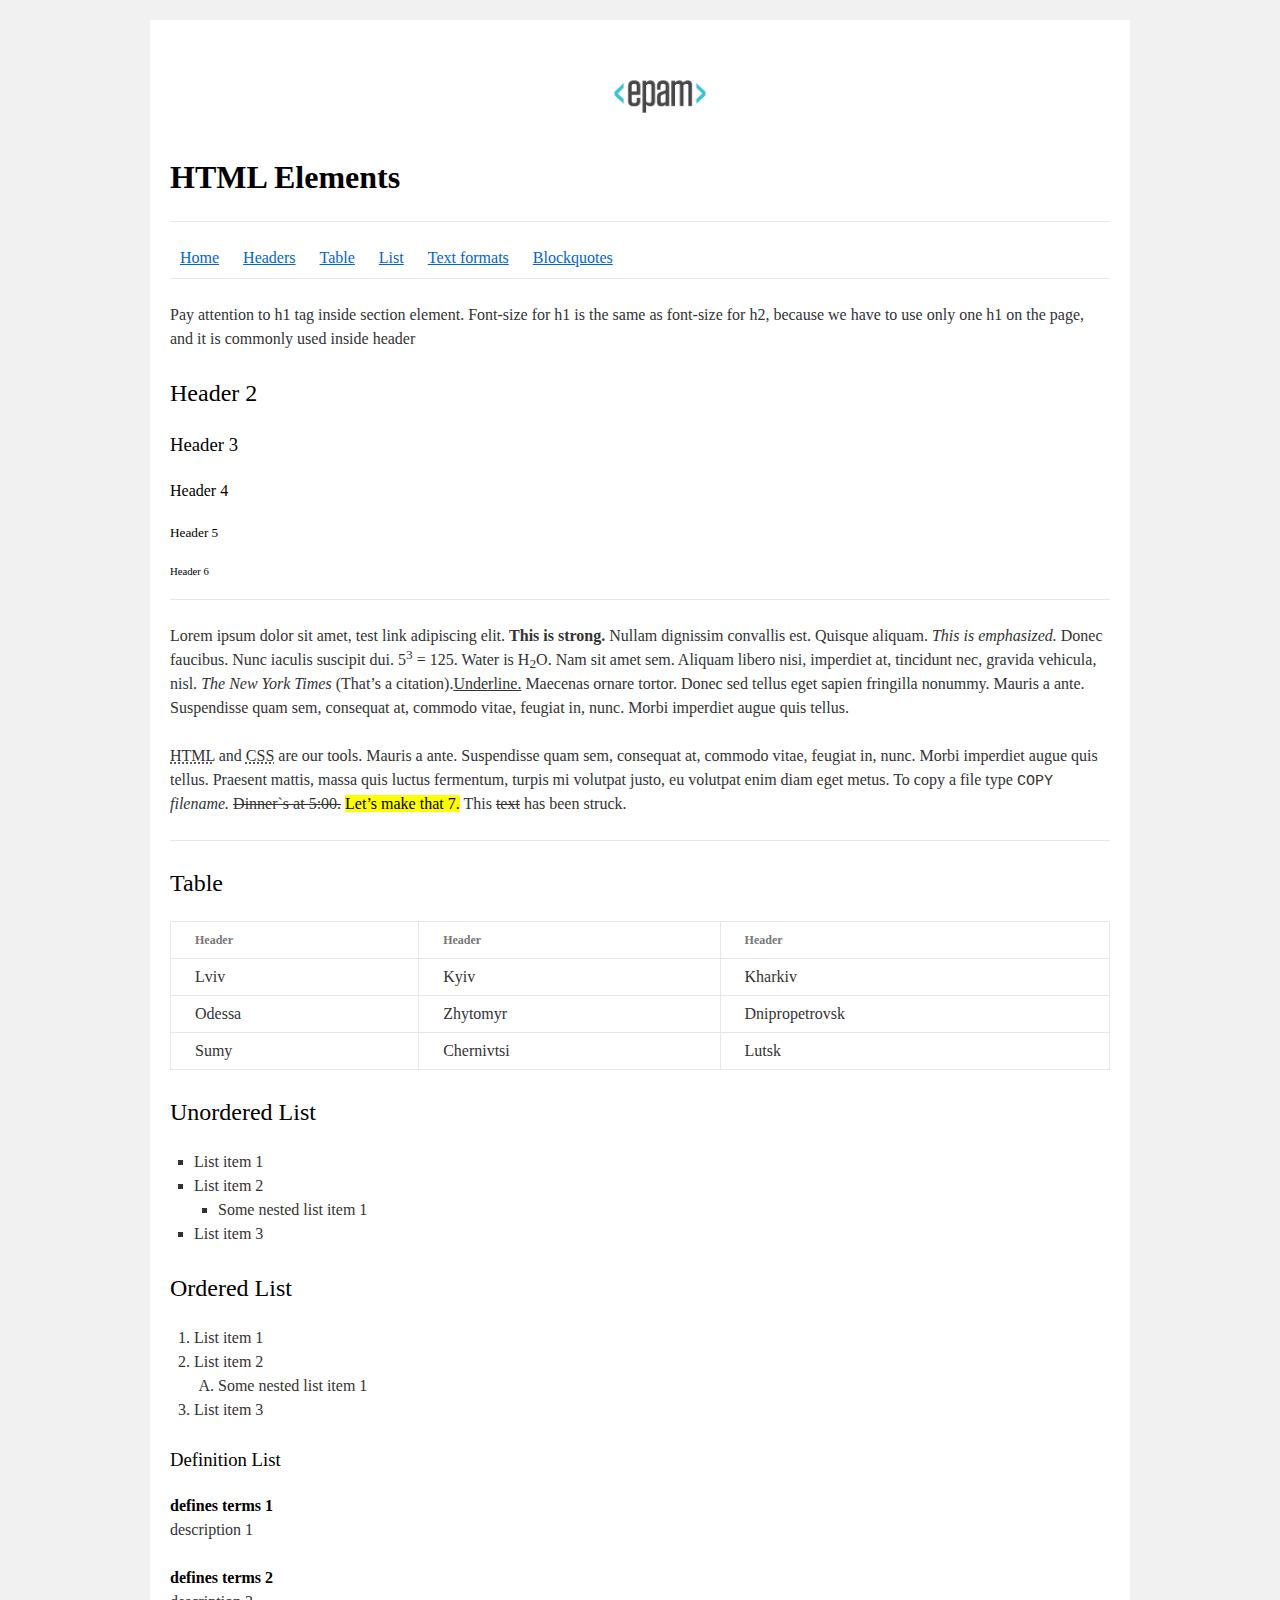
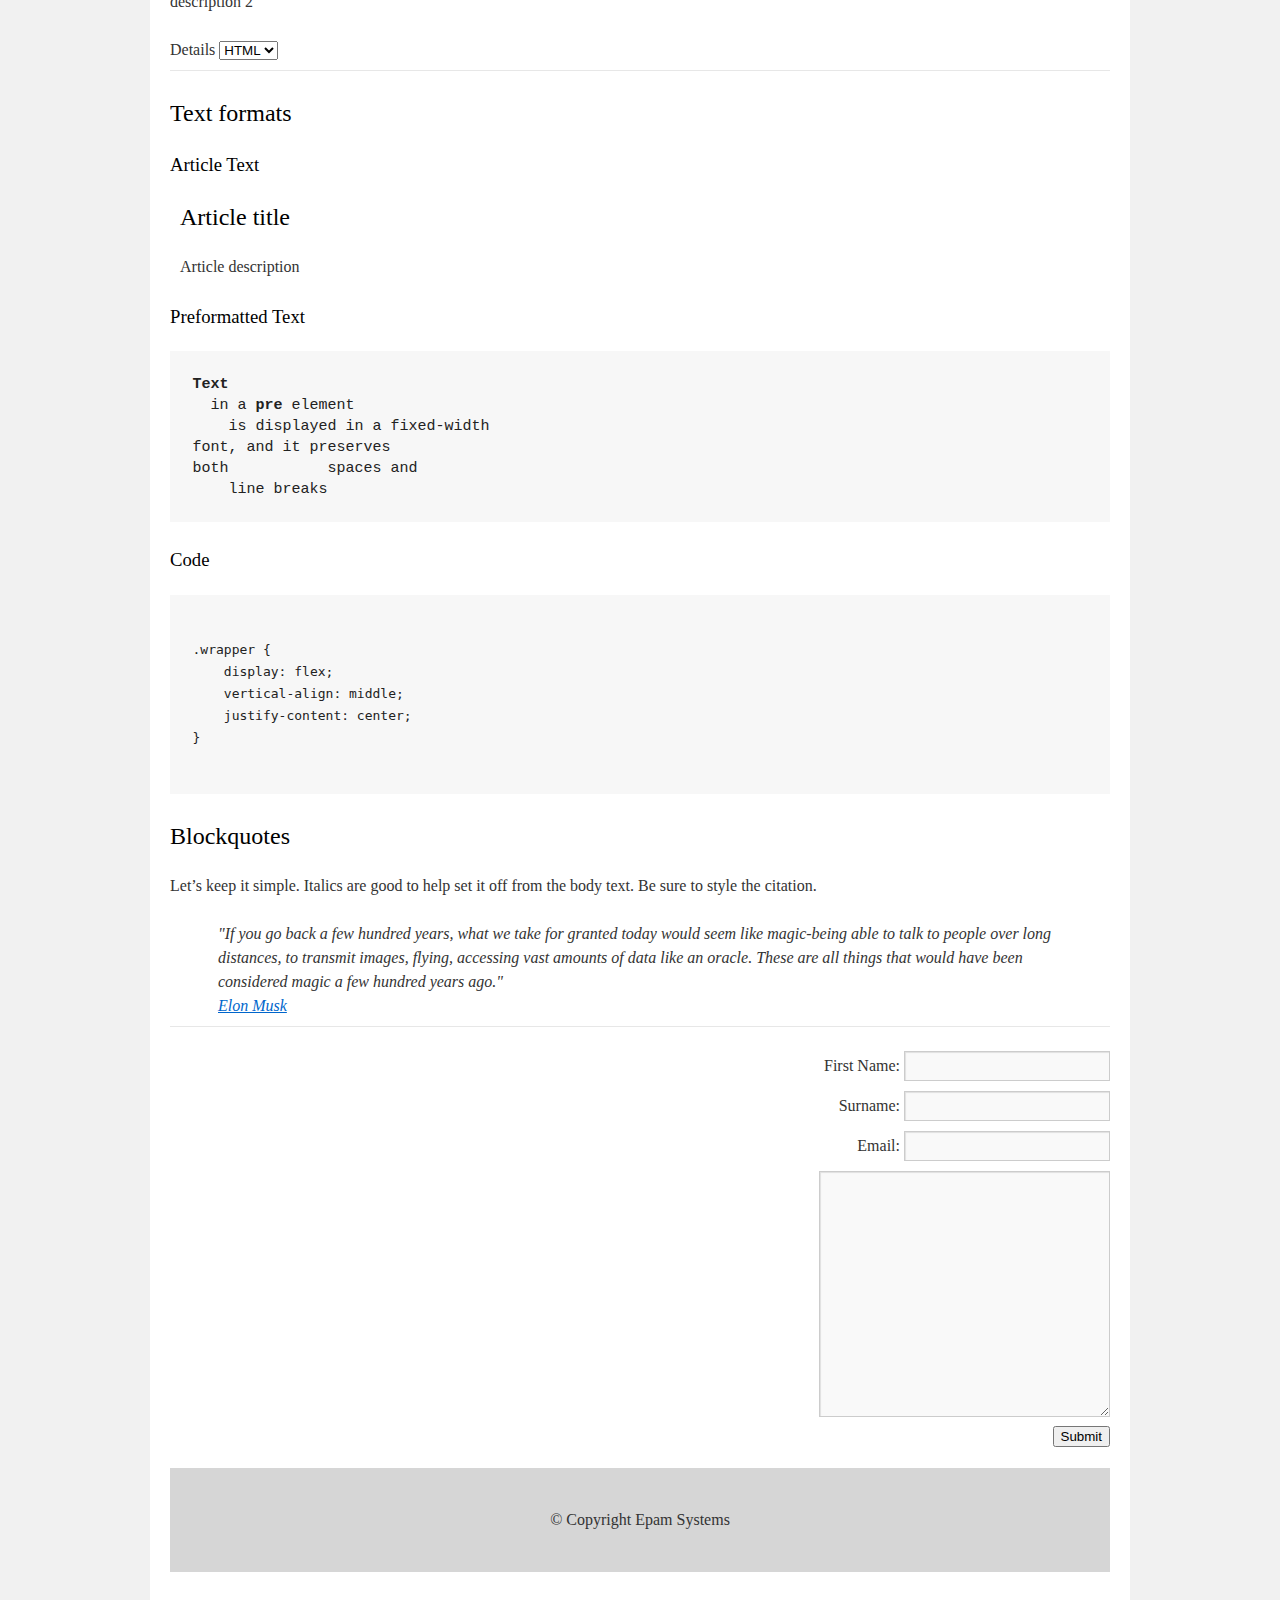
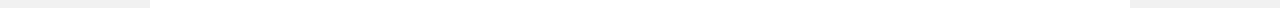
<file: FLX_homework_1/homework/index.html>
<!DOCTYPE html>
<html lang="en">

<head>
  <meta charset="utf-8">
  <title>HTML Basics</title>
  <link rel="stylesheet" href="style.css">
</head>

<body>
  <div id="wrapper">
    <div id="main">
      <div id="container">
        <div id="content" role="main">
          <header id="home">
            <a href="http://www.epam.com/"><img src="logo.png" alt="epam" /></a>
            <h1><b>HTML Elements</b></h1>
            <hr />
            <nav>
              <a href="#home">Home</a>
              <a href="#headers">Headers</a>
              <a href="#table">Table</a>
              <a href="#lists">List</a>
              <a href="#text_formats">Text formats</a>
              <a href="#blockquotes">Blockquotes</a>
            </nav>
            <hr />
          </header>
          <main>
            <section id="headers">
              <p>Pay attention to h1 tag inside section element. Font-size for h1 is the same as font-size for h2, because we have to use only one h1 on the page, and it is commonly used inside header</p>
              <h2>Header 2</h2>
              <h3>Header 3</h3>
              <h4>Header 4</h4>
              <h5>Header 5</h5>
              <h6>Header 6</h6>
              <hr />
              <p>Lorem ipsum dolor sit amet, <a>test link</a> adipiscing elit. <strong>This is strong.</strong> Nullam dignissim convallis est. Quisque aliquam. <em>This is emphasized.</em> Donec faucibus. Nunc iaculis suscipit dui. 5<sup>3</sup> = 125. Water is H<sub>2</sub>O. Nam sit amet sem. Aliquam libero nisi, imperdiet at, tincidunt nec, gravida vehicula, nisl. <i>The New York Times</i> (That’s a citation).<u>Underline.</u> Maecenas ornare tortor. Donec sed tellus eget sapien fringilla nonummy. Mauris a ante. Suspendisse quam sem, consequat at, commodo vitae, feugiat in, nunc. Morbi imperdiet augue quis tellus.</p>
              <p><abbr title="HyperText Markup Language">HTML</abbr> and <abbr title="Cascading Style Sheets">CSS</abbr> are our tools. Mauris a ante. Suspendisse quam sem, consequat at, commodo vitae, feugiat in, nunc. Morbi imperdiet augue quis tellus. Praesent mattis, massa quis luctus fermentum, turpis mi volutpat justo, eu volutpat enim diam eget metus. To copy a file type <kbd>COPY</kbd> <cite>filename.</cite> <del>Dinner`s at 5:00.</del> <mark>Let’s make that 7.</mark> This <del>text</del> has been struck.</p>
              <hr />
            </section>
            <section id="table">
              <h2>Table</h2>
              <table>
                <thead>
                  <tr>
                    <th>Header</th>
                    <th>Header</th>
                    <th>Header</th>
                  </tr>
                </thead>
                <tbody>
                  <tr>
                    <td>Lviv</td>
                    <td>Kyiv</td>
                    <td>Kharkiv</td>
                  </tr>
                  <tr>
                    <td>Odessa</td>
                    <td>Zhytomyr</td>
                    <td>Dnipropetrovsk</td>
                  </tr>
                  <tr>
                    <td>Sumy</td>
                    <td>Chernivtsi</td>
                    <td>Lutsk</td>
                  </tr>
                </tbody>
              </table>
            </section>
            <section id=lists>
              <h2>Unordered List</h2>
              <ul>
                <li>List item 1</li>
                <li>List item 2
                  <ul><li>Some nested list item 1</li></ul>
                </li>
                <li>List item 3</li>
              </ul>
              <h2>Ordered List</h2>
              <ol>
                <li>List item 1</li>
                <li>List item 2
                  <ol>
                    <li>Some nested list item 1</li>
                  </ol>
                </li>
                <li>List item 3</li>
              </ol>
              <h3>Definition List</h3>
              <dl>
                <dt>defines terms 1</dt>
                  <dd>description 1</dd>
                <dt>defines terms 2</dt>
                  <dd>description 2</dd>
              </dl>
              <span>Details</span>
              <select name="details">
                <option value="HTML">HTML</option>
                <option value="CSS">CSS</option>
                <option value="JS">JS</option>
              </select>
              <hr />
            </section>
            <section id="text_formats">
              <h2>Text formats</h2>
              <h3>Article Text</h3>
              <article>
                <h2>Article title</h2>
                <p>Article description</p>
              </article>
              <h3>Preformatted Text</h3>
<pre>
<b>Text</b>
  in a <b>pre</b> element
    is displayed in a fixed-width
font, and it preserves
both           spaces and
    line breaks
</pre>
              <h3>Code</h3>
<pre>
  <code>
.wrapper {
    display: flex;
    vertical-align: middle;
    justify-content: center;
}
  </code>
</pre>
          </section>
          <h2 id="blockquotes">Blockquotes</h2>
          <p>Let’s keep it simple. Italics are good to help set it off from the body text. Be sure to style the citation.</p>
          <blockquote>
              "If you go back a few hundred years, what we take for granted today would seem like magic-being able to talk to people over long distances, to transmit images, flying, accessing vast amounts of data like an oracle. These are all things that would have been considered magic a few hundred years ago."
              <br />
              <a href="#">Elon Musk</a>
          </blockquote>
          <hr />
          <aside>
            <form>
              <label>First Name:
                <input type="text" name="firstname" />
              </label>
              <br />
              <label>Surname:
                <input type="text" name="surname" />
              </label>
              <br />
              <label>Email:
                <input type="email" name="email" />
              </label>
              <br />
              <textarea cols="30" rows="10" name="textarea"></textarea>
              <br />
              <button type="submit" name="submit">Submit</button>
            </form>
          </aside>
        </main>
          <footer>
            &copy; Copyright Epam Systems
          </footer>
        </div>
      </div>
    </div>
  </div>
</body>

</html>
</file>
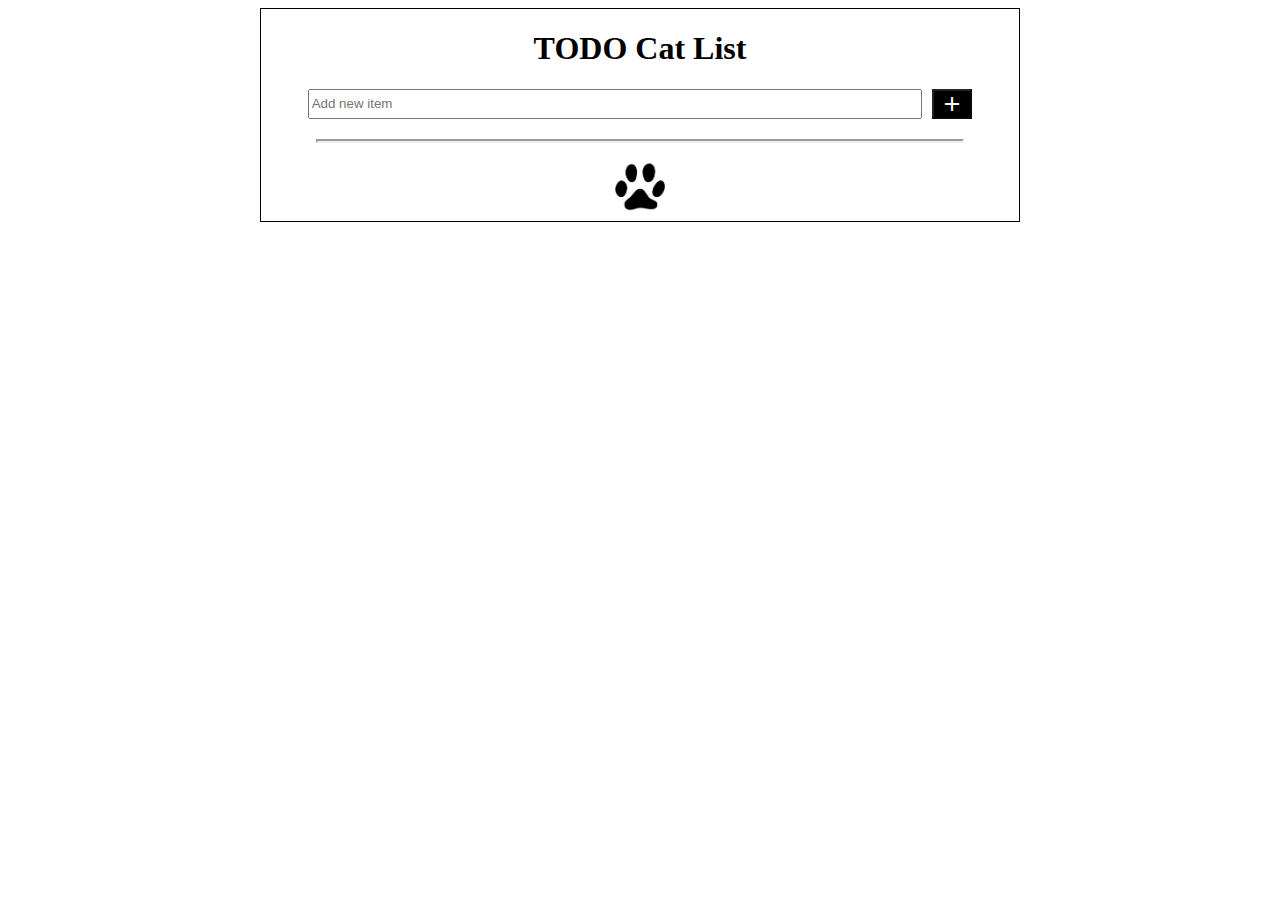
<file: FLX_homework_11/homework/index.html>
<!DOCTYPE html>
<html lang="en">
<head>
  <meta charset="UTF-8">
  <title>Homework 11 - TODO Cat List</title>
  <link rel="stylesheet" href="./assets/material-icons/material-icons.css">
  <link rel="stylesheet" href="./assets/styles.css">
</head>
<body>
  <div id="root">
    <h1>TODO Cat List</h1>
    <div class="header">
      <input type="text" id="todo" placeholder="Add new item"/>
      <button id="buttonPlus" class="material-icons plus">add</button>
    </div>
    <hr />
    <div id="todoAded">
      <!--Here's will be all magic-->
    </div>
    <div class="image"><img src="assets/img/cat.png" alt="cat's task"/></div>
  </div>
  <script src="./src/app.js"></script>
</body>
</html>
</file>
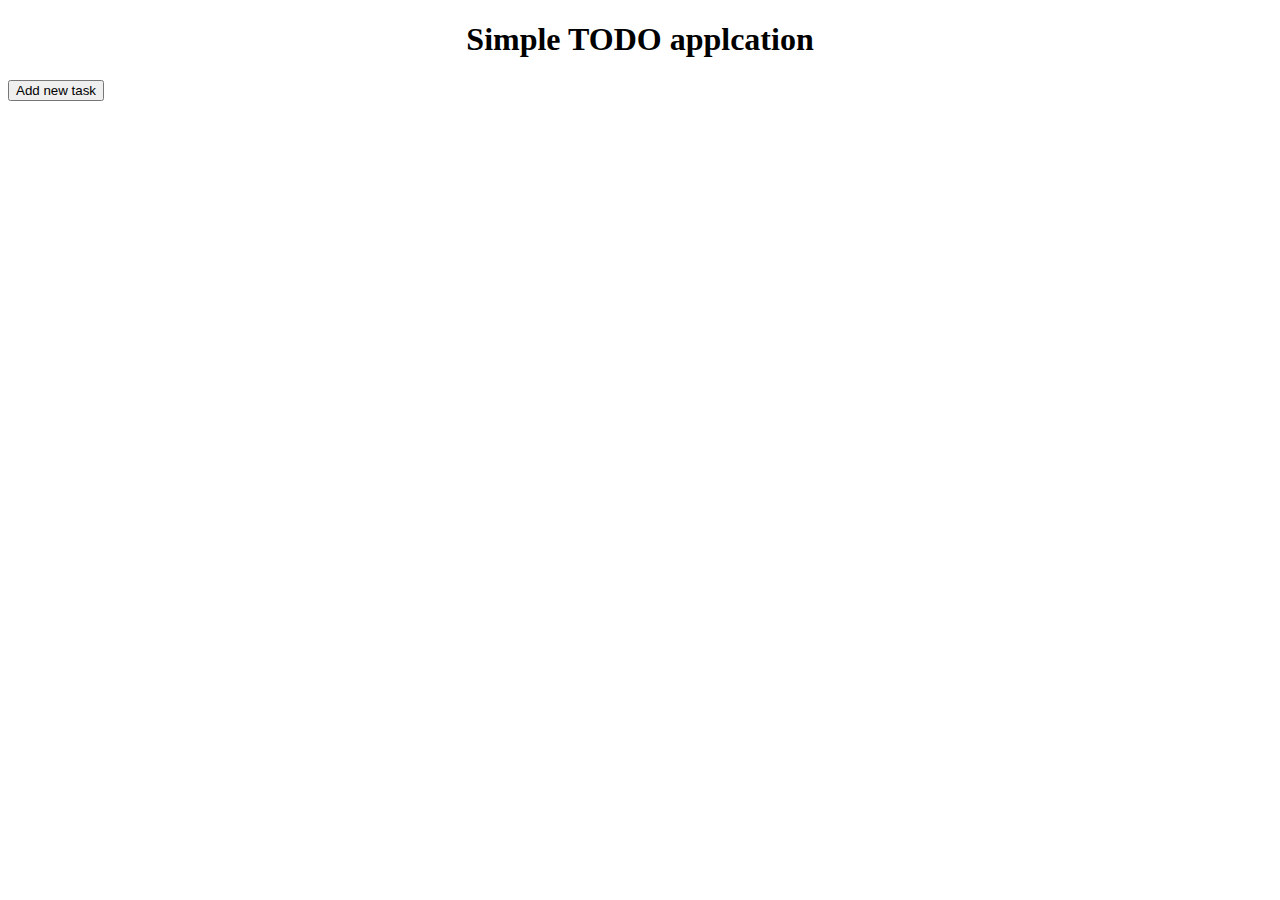
<file: FLX_homework_12/homework/index.html>
<!DOCTYPE html>
<html lang="en">
<head>
  <meta charset="UTF-8">
  <title>Homework 12 - Simple TODO List</title>
  <link rel="stylesheet" href="./assets/styles.css">
</head>
<body>
  <div id="root"></div>

  <script src="./src/app.js"></script>
</body>
</html>
</file>
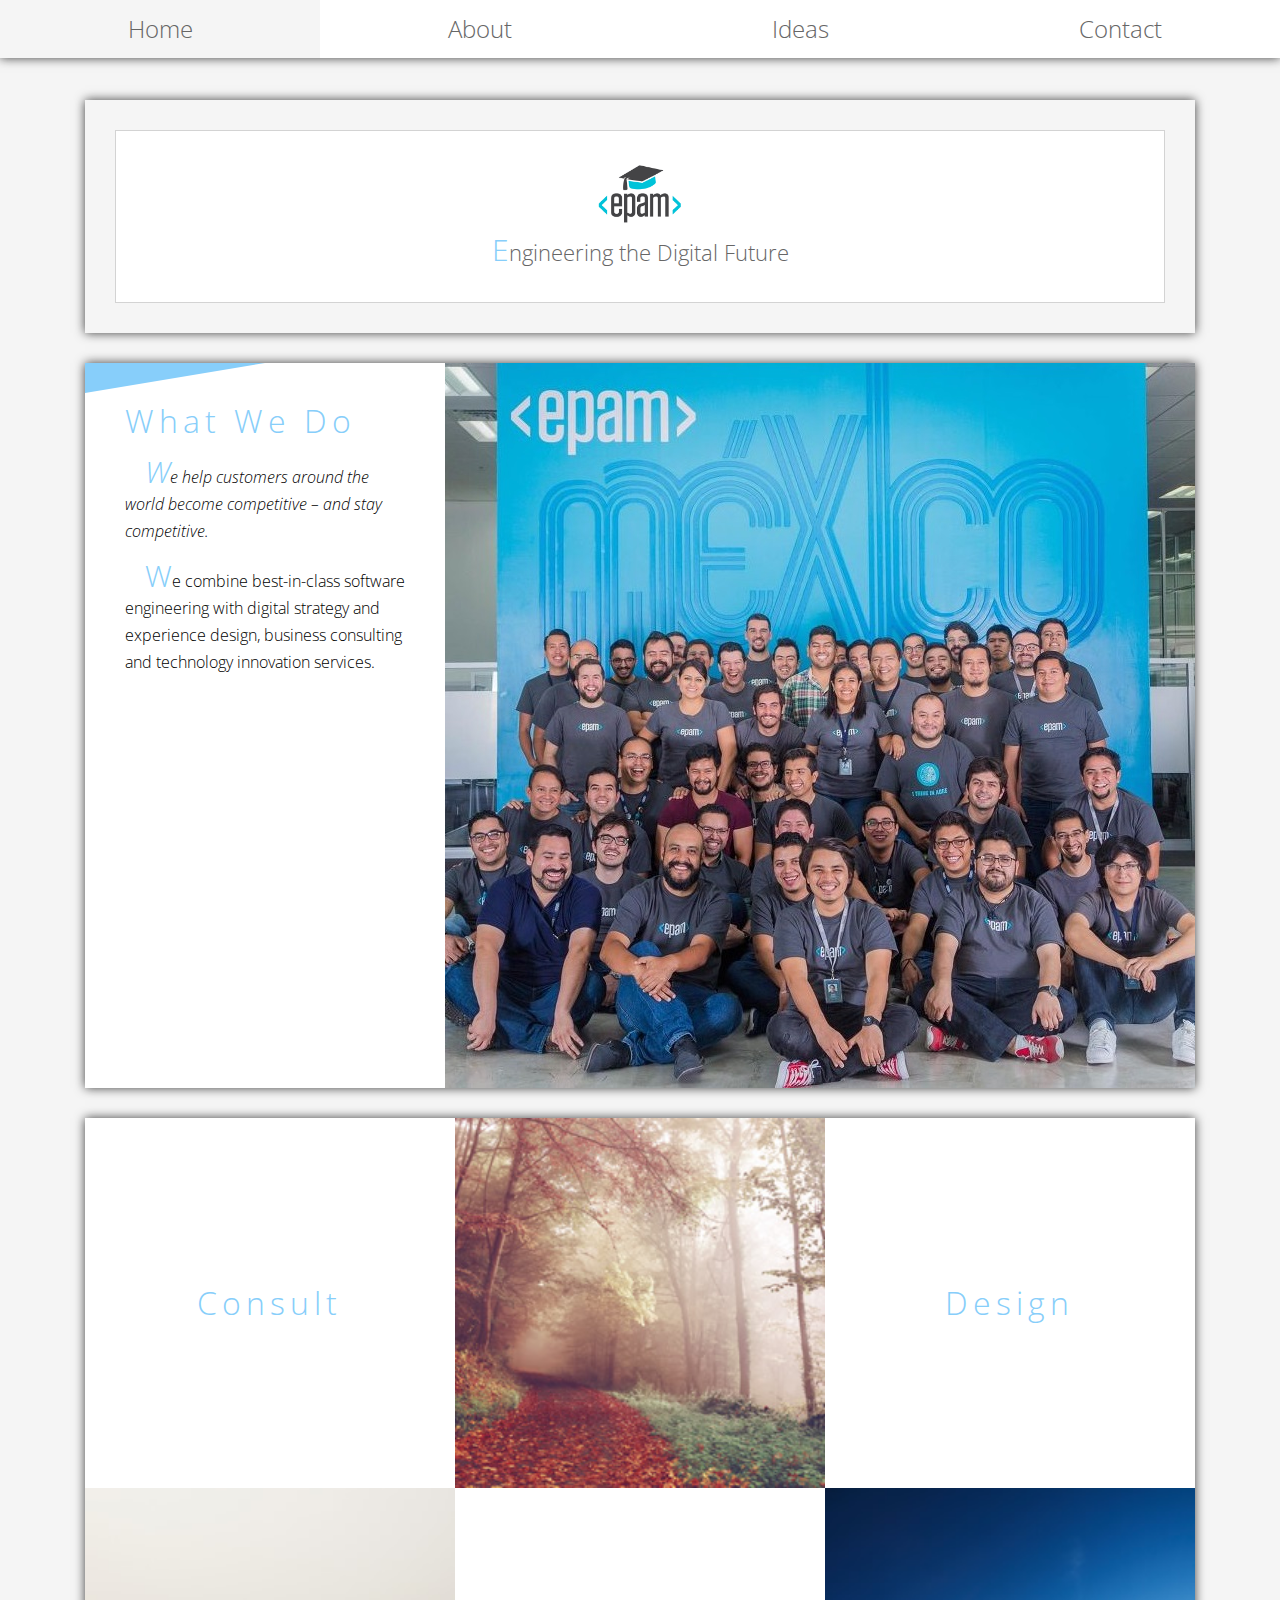
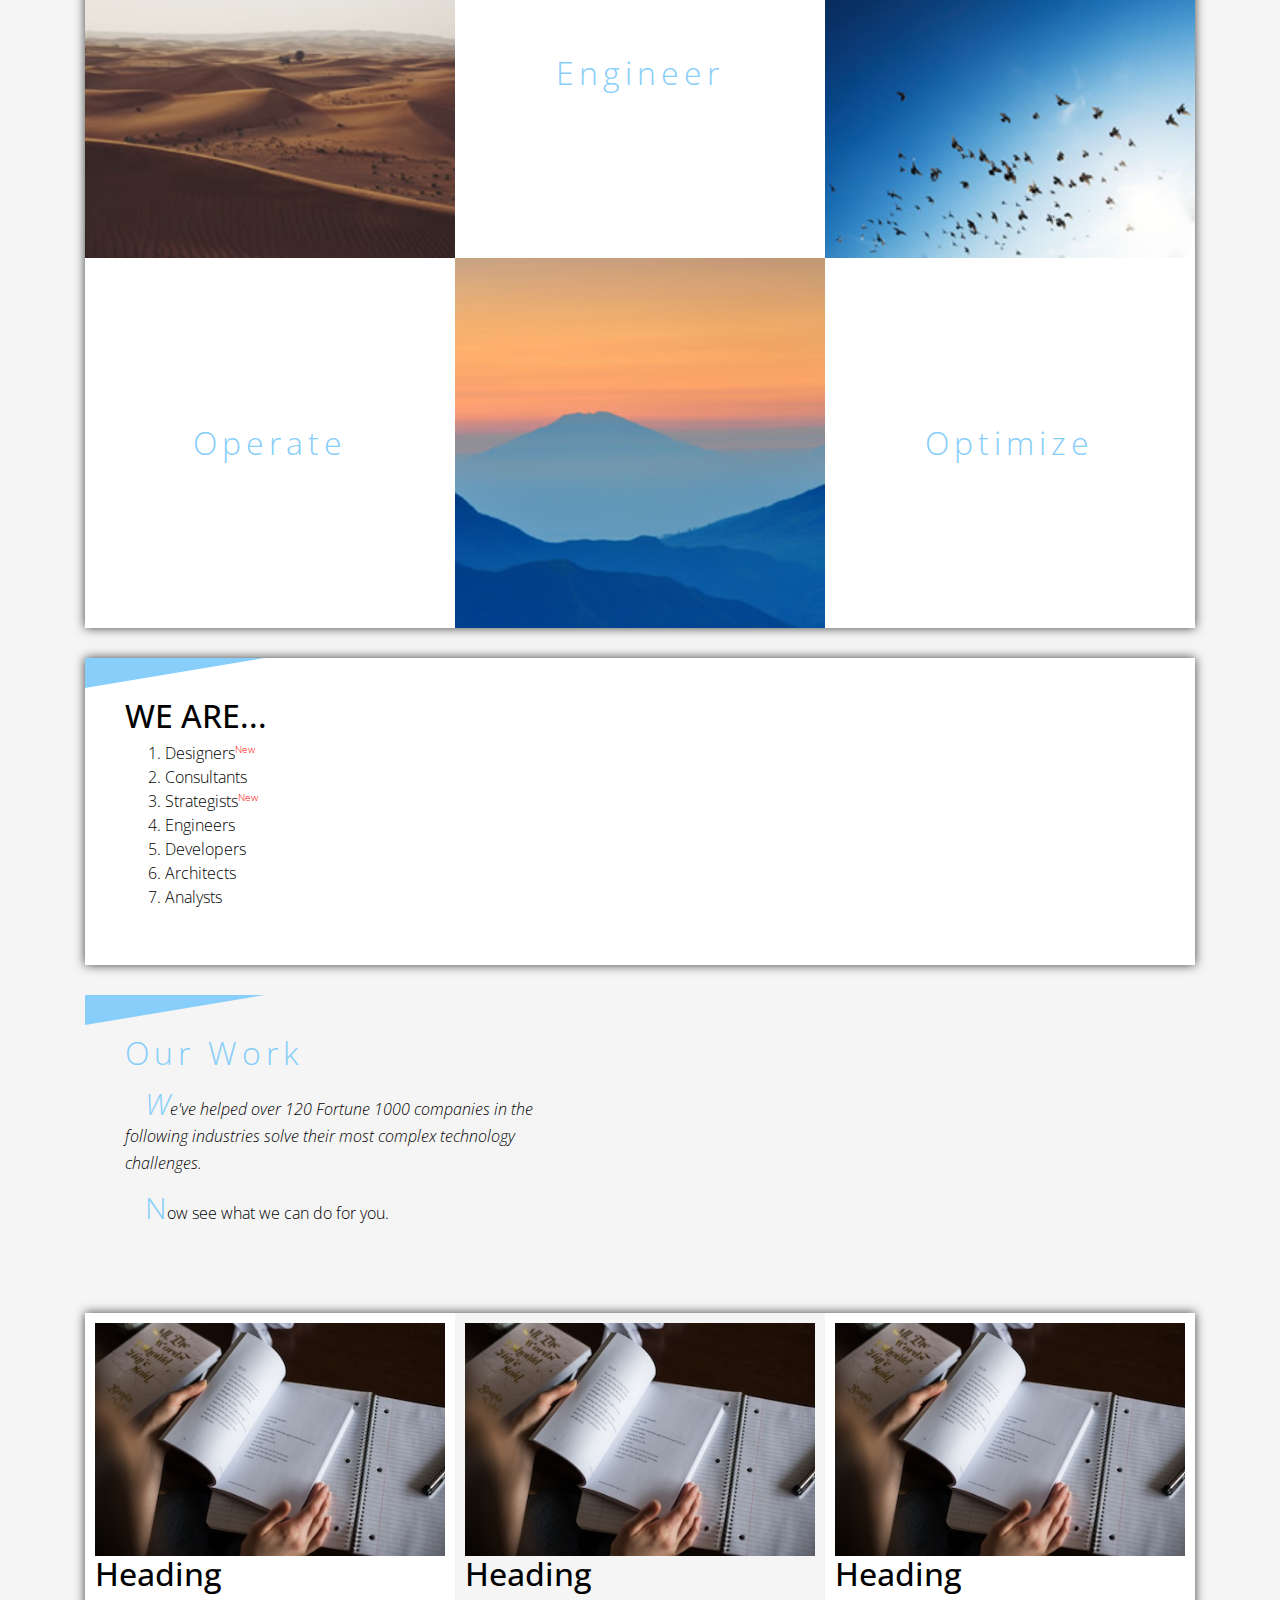
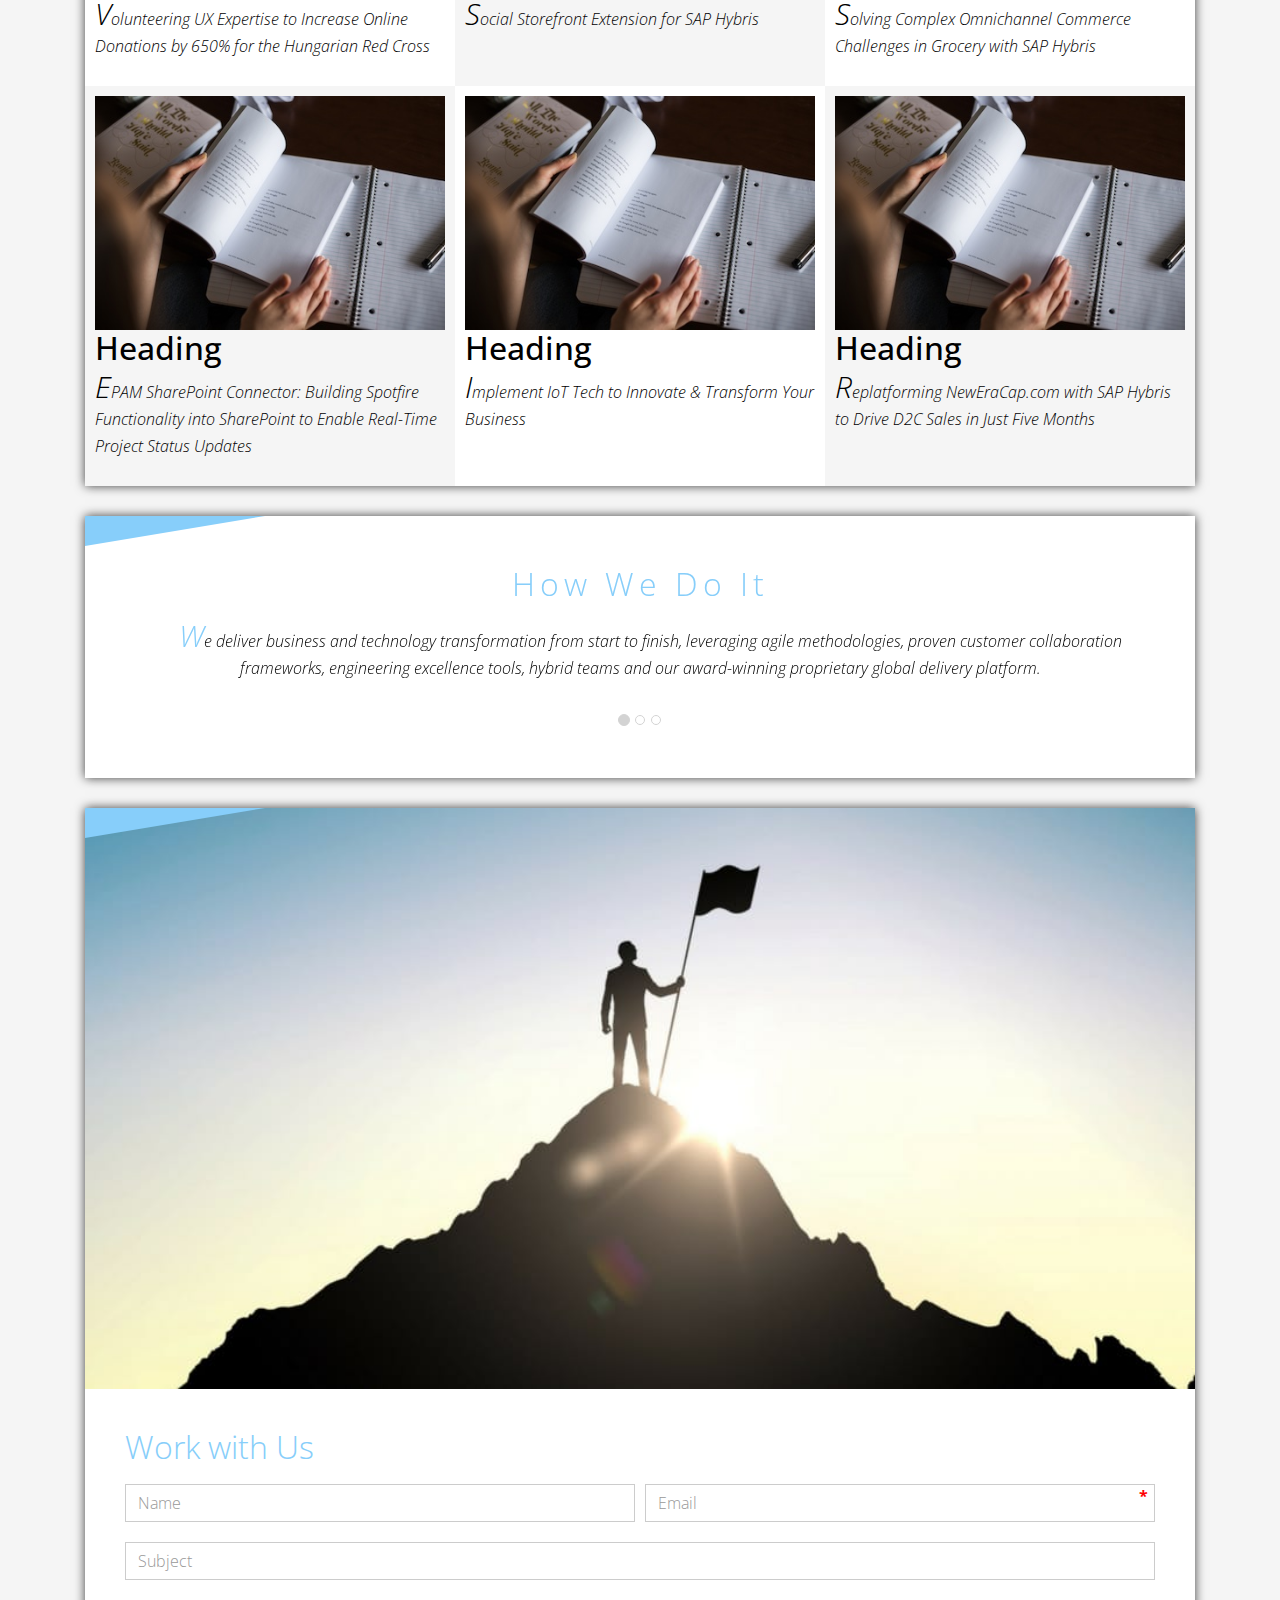
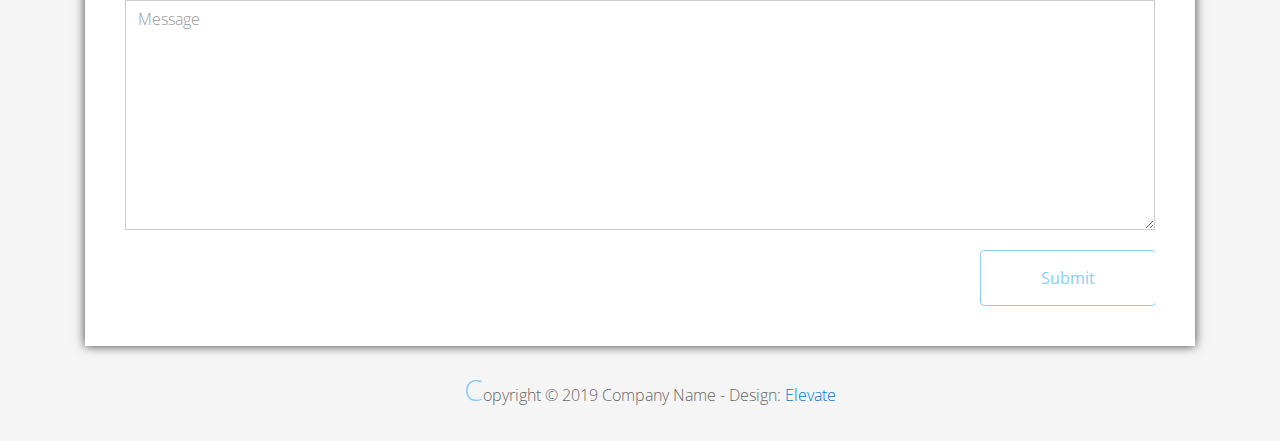
<file: FLX_homework_2/homework/index.html>
<!DOCTYPE html>
<html lang="en">
<head>
  <meta charset="utf-8">
  <meta http-equiv="X-UA-Compatible" content="IE=edge">
  <meta name="viewport" content="width=device-width, initial-scale=1">

  <title>CSS Basics HW</title>



  <!-- load stylesheets -->
  <link rel="stylesheet" href="http://fonts.googleapis.com/css?family=Open+Sans:300,400">
  <!-- Google web font "Open Sans" -->
  <link rel="stylesheet" href="css/bootstrap.min.css">
  <!-- Bootstrap style -->
  <link rel="stylesheet" href="css/general.css">
  <link rel="stylesheet" href="css/style.css">
  <!-- Templatemo style -->
</head>

<body>
<div class="container">

  <div class="tm-sidebar">
    <nav class="tm-main-nav">
      <ul>
        <li class="tm-nav-item"><a href="#home" class="tm-nav-item-link">Home</a></li>
        <li class="tm-nav-item"><a href="#about" class="tm-nav-item-link">About</a></li>
        <li class="tm-nav-item"><a href="#ideas" class="tm-nav-item-link">Ideas</a></li>
        <li class="tm-nav-item"><a href="#contact" class="tm-nav-item-link">Contact</a></li>
      </ul>
    </nav>
  </div>

  <div class="tm-main-content">

    <div id="home" class="tm-content-box tm-content-header margin-b-10">
      <div class="tm-banner">
        <div class="tm-banner-inner">
          <img src="img/epam_logo.png" width="100" alt="">
          <p class="tm-banner-text">Engineering the Digital Future</p>
        </div>
      </div>
    </div>

    <section>
      <div class="tm-content-box flex-2-col">

        <div class="padding-medium flex-item tm-team-description-container flex-item">
          <h2 class="tm-section-title">What We Do</h2>
          <p class="tm-section-description">We help customers around the world become competitive – and stay competitive.</p>
          <p class="tm-section-description"> We combine best-in-class software engineering with digital strategy and experience design, business consulting and technology innovation services.</p>
        </div>
        <div class="flex-item">
          <img src="img/epam-mexico.jpg" alt="epam-mexico">
        </div>

      </div>

      <div id="about" class="tm-content-box">

        <ul class="boxes gallery-container">
          <li class="box box-bg">
            <h2 class="tm-section-title tm-section-title-box tm-box-bg-title">Consult</h2>
          </li>
          <li class="box">
            <a href="img/idea-large-01.jpg">
              <img src="img/idea-01.jpg" alt="Image" class="img-fluid thumbnail box-img">
            </a>
          </li>
          <li class="box box-bg">
            <h2 class="tm-section-title tm-section-title-box tm-box-bg-title">Design</h2>
          </li>
          <li class="box">
            <a href="img/idea-large-02.jpg">
              <img src="img/idea-02.jpg" alt="Image" class="img-fluid thumbnail box-img">
            </a>
          </li>
          <li class="box box-bg">
            <h2 class="tm-section-title tm-section-title-box tm-box-bg-title">Engineer</h2>
          </li>
          <li class="box">
            <a href="img/idea-large-03.jpg">
              <img src="img/idea-03.jpg" alt="Image" class="img-fluid thumbnail box-img">
            </a>
          </li>
          <li class="box box-bg">
            <h2 class="tm-section-title tm-section-title-box tm-box-bg-title">Operate</h2>
          </li>
          <li class="box">
            <a href="img/idea-large-04.jpg">
              <img src="img/idea-04.jpg" alt="Image" class="img-fluid thumbnail box-img">
            </a>
          </li>
          <li class="box box-bg">
            <h2 class="tm-section-title tm-section-title-box tm-box-bg-title">Optimize</h2>
          </li>
        </ul>

      </div>

    </section>

    <!-- slider -->
    <section class="heading tm-content-box">
      <div class="padding-medium">
        <h2> WE ARE...</h2>
        <ol>
          <li><a href="index.html" class="text">Designers</a></li>
          <li><a href="index.html">Consultants</a></li>
          <li><a href="#" class="text">Strategists</a></li>
          <li><a href="#">Engineers</a></li>
          <li><a href="#">Developers</a></li>
          <li><a href="#">Architects</a></li>
          <li><a href="#">Analysts</a></li>
        </ol>
      </div>
    </section>

    <section class="blocks">
      <div class="padding-medium flex-item tm-team-description-container">
        <h2 class="tm-section-title">Our Work</h2>
        <p class="tm-section-description">We've helped over 120 Fortune 1000 companies in the following industries solve their most complex technology challenges. </p>
        <p class="tm-section-description"> Now see what we can do for you.</p>
      </div>
      <div class="tm-content-box flex-2-col">
      </div>
      <div  class="tm-content-box">
        <ul class="boxes gallery-container">
          <li class="box box-work">
            <img src="img/study.jpeg" alt="Image" class="img-fluid">
            <div>
              <h2>Heading</h2>
              <p>Volunteering UX Expertise to Increase Online Donations by 650% for the Hungarian Red Cross</p>
            </div>
          </li>
          <li class="box box-work">
            <img src="img/study.jpeg" alt="Image" class="img-fluid">
            <div>
              <h2>Heading</h2>
              <p>Social Storefront Extension for SAP Hybris</p>
            </div>
          </li>
          <li class="box box-work">
            <img src="img/study.jpeg" alt="Image" class="img-fluid">
            <div>
              <h2>Heading</h2>
              <p>Solving Complex Omnichannel Commerce Challenges in Grocery with SAP Hybris</p>
            </div>
          </li>
          <li class="box box-work">
            <img src="img/study.jpeg" alt="Image" class="img-fluid">
            <div>
              <h2>Heading</h2>
              <p>EPAM SharePoint Connector: Building Spotfire Functionality into SharePoint to Enable Real-Time Project Status Updates</p>
            </div>
          </li>
          <li class="box box-work">
            <img src="img/study.jpeg" alt="Image" class="img-fluid">
            <div>
              <h2>Heading</h2>
              <p>Implement IoT Tech to Innovate &amp; Transform Your Business</p>
            </div>
          </li>
          <li class="box box-work">
            <img src="img/study.jpeg" alt="Image" class="img-fluid">
            <div>
              <h2>Heading</h2>
              <p>Replatforming NewEraCap.com with SAP Hybris to Drive D2C Sales in Just Five Months</p>
            </div>
          </li>
        </ul>

      </div>
    </section>

    <section id="ideas">
      <div id="tmCarousel" class="carousel slide tm-content-box" data-ride="carousel">

        <ol class="carousel-indicators">
          <li data-target="#tmCarousel" data-slide-to="0" class="active"></li>
          <li data-target="#tmCarousel" data-slide-to="1" class=""></li>
          <li data-target="#tmCarousel" data-slide-to="2" class=""></li>
        </ol>

        <div class="carousel-inner" role="listbox">

          <div class="carousel-item active">
            <div class="carousel-content">
              <div class="flex-item">
                <h2 class="tm-section-title">How We Do It</h2>
                <p class="tm-section-description carousel-description">We deliver business and technology transformation from start to finish, leveraging agile methodologies, proven customer collaboration frameworks, engineering excellence tools, hybrid teams and our award-winning proprietary global delivery platform.</p>
              </div>
            </div>
          </div>

          <div class="carousel-item">
            <div class="carousel-content">
              <div class="flex-item">
                <h2 class="tm-section-title">Our Clients</h2>
                <p class="tm-section-description carousel-description">Lorem ipsum dolor sit amet,
                  consectetur adipiscing elit. Quisque vel nisi pharetra nibh varius pharetra ac
                  sagittis nisi. Etiam pharetra vestibulum hendrerit. Pellentesque interdum metus
                  sed massa rutrum.</p>
              </div>
            </div>
          </div>

          <div class="carousel-item">
            <div class="carousel-content">
              <div class="flex-item">
                <h2 class="tm-section-title">Our Projects</h2>
                <p class="tm-section-description carousel-description">Donec ex libero, fringilla
                  vitae purus sit amet, rhoncus pharetra lorem. Pellentesque id sem id lacus
                  ultricies vehicula. Aliquam rutrum mi non. Pellentesque interdum metus sed massa
                  rutrum.</p>
              </div>
            </div>
          </div>

        </div>

      </div>
    </section>

    <section class="tm-content-box">
      <img src="img/contact-us.jpg" alt="Contact image" class="img-fluid img-contact-us">

      <div id="contact" class="padding-medium">
        <h2 class="tm-section-title">Work with Us</h2>
        <form action="#contact" method="get" class="contact-form">

          <div class="form-group col-xs-12 col-sm-12 col-md-6 col-lg-6 form-group-2-col-left">
            <input type="text" id="contact_name" name="contact_name" class="form-control"
                   placeholder="Name" required/>
          </div>
          <div class="form-group col-xs-12 col-sm-12 col-md-6 col-lg-6 form-group-2-col-right mandatory-field">
            <input type="email" id="contact_email" name="contact_email" class="form-control"
                   placeholder="Email" required/>
          </div>
          <div class="form-group">
            <input type="text" id="contact_subject" name="contact_subject" class="form-control"
                   placeholder="Subject" required/>
          </div>
          <div class="form-group">
            <textarea id="contact_message" name="contact_message" class="form-control" rows="9"
                      placeholder="Message" required></textarea>
          </div>

          <button type="submit" class="btn btn-primary submit-btn">Submit</button>

        </form>
      </div>
    </section>

    <footer class="tm-footer">
      <p class="text-xs-center">Copyright &copy; 2019 Company Name

        - Design: <a rel="nofollow" href="http://www.templatemo.com/tm-481-elevate"
                     target="_parent">Elevate</a></p>
    </footer>

  </div>

</div>

</body>
</html>
</file>
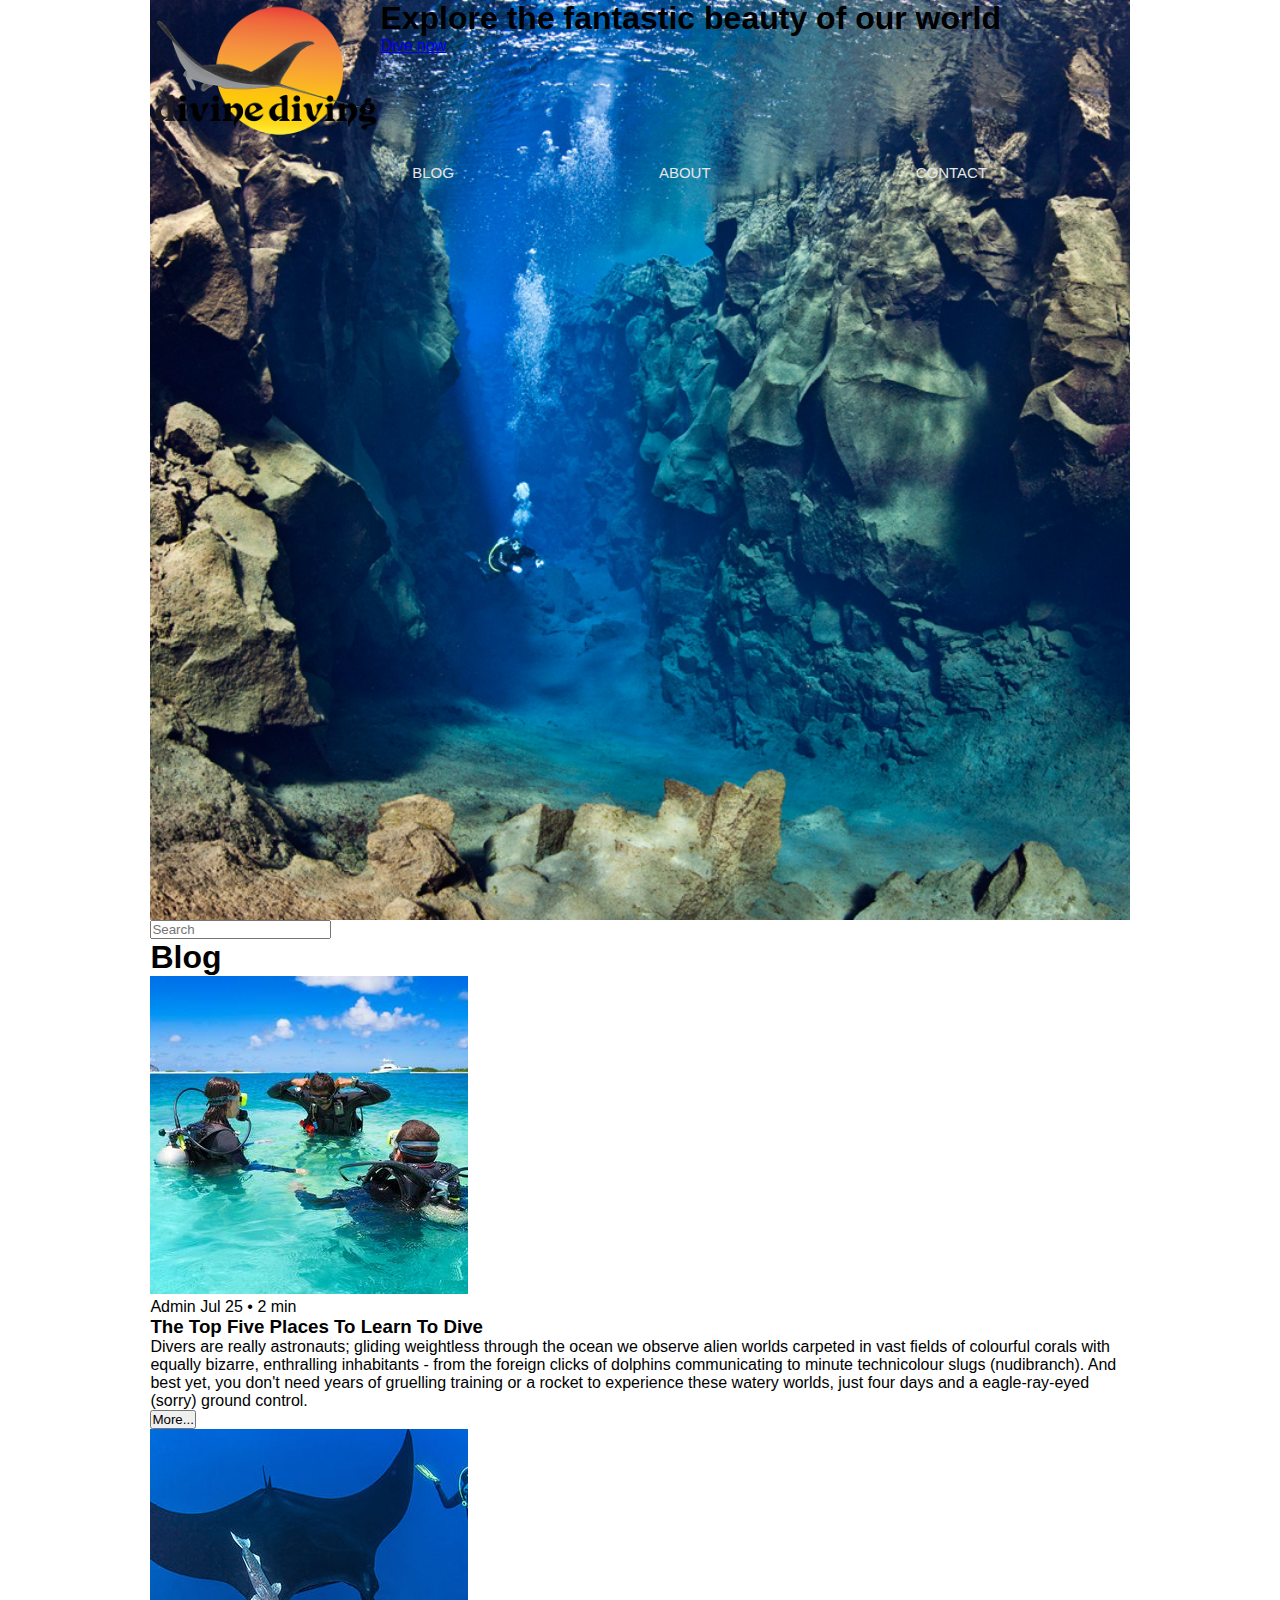
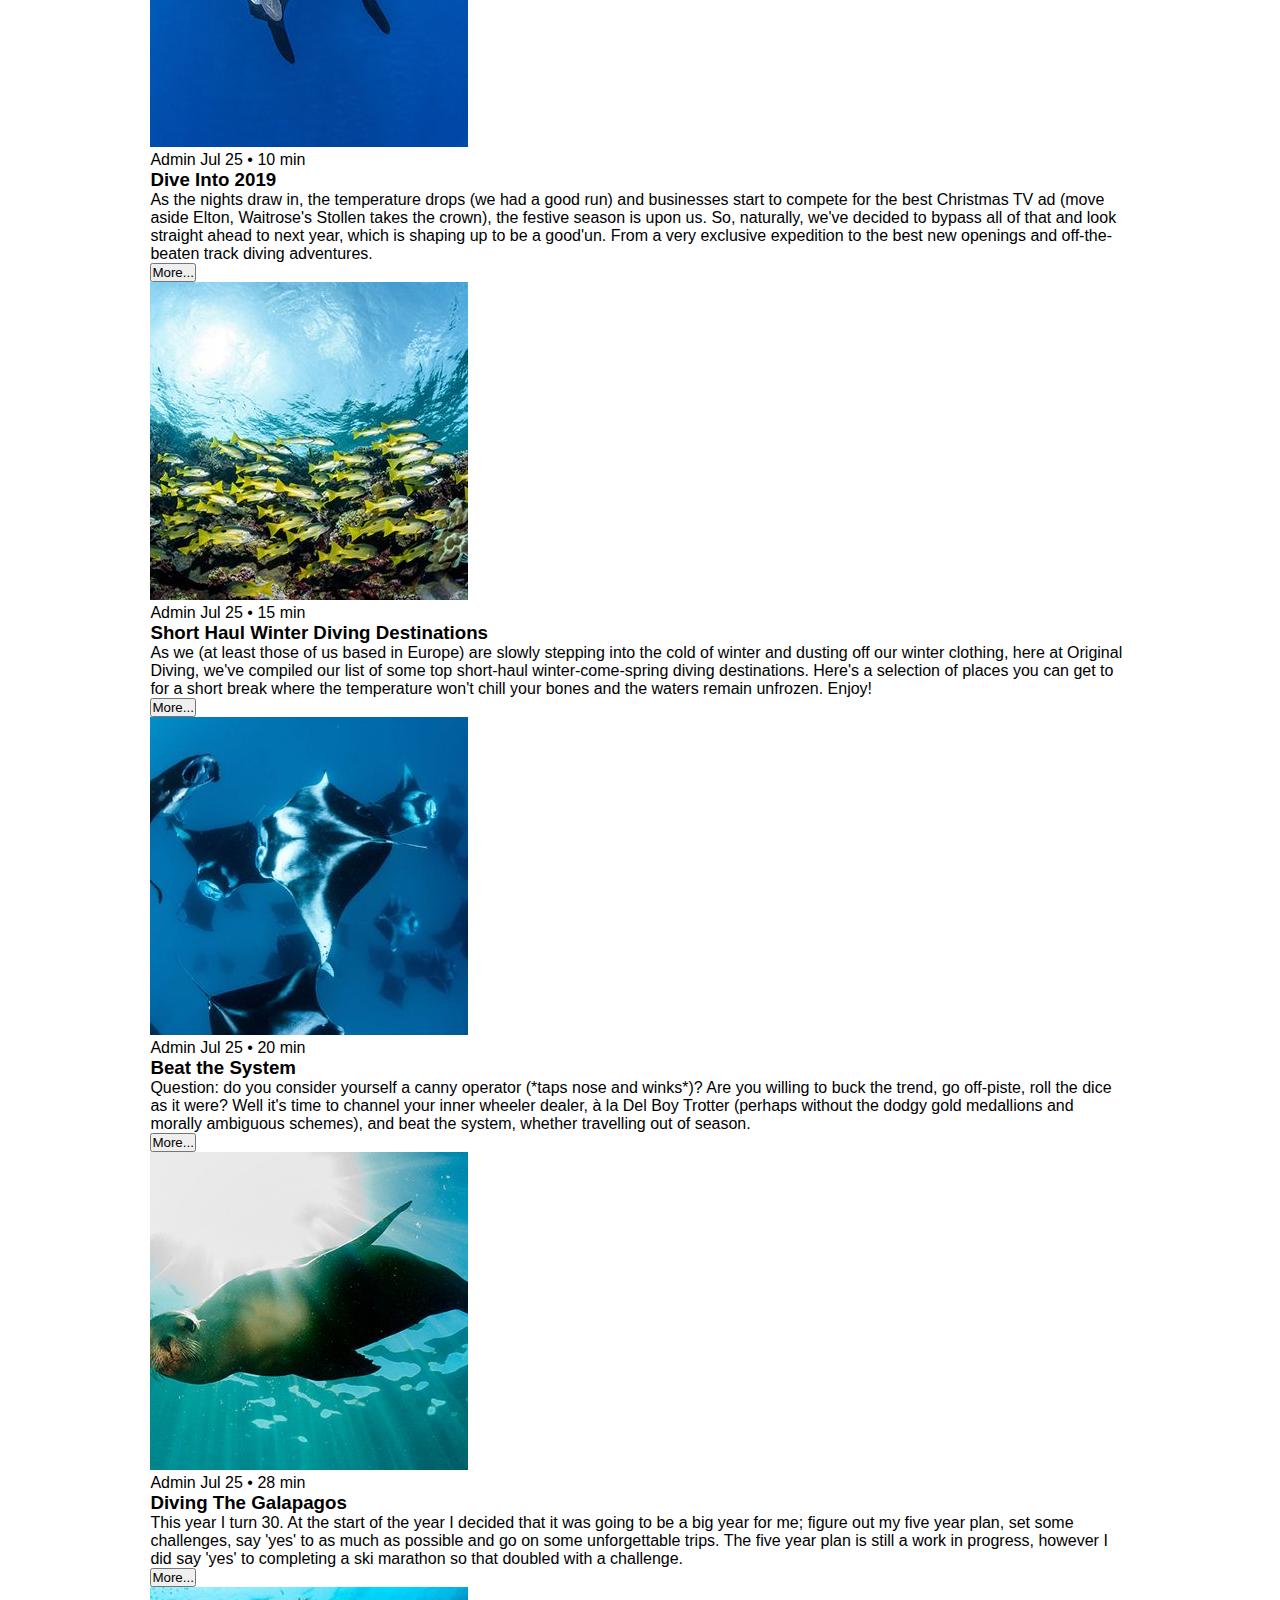
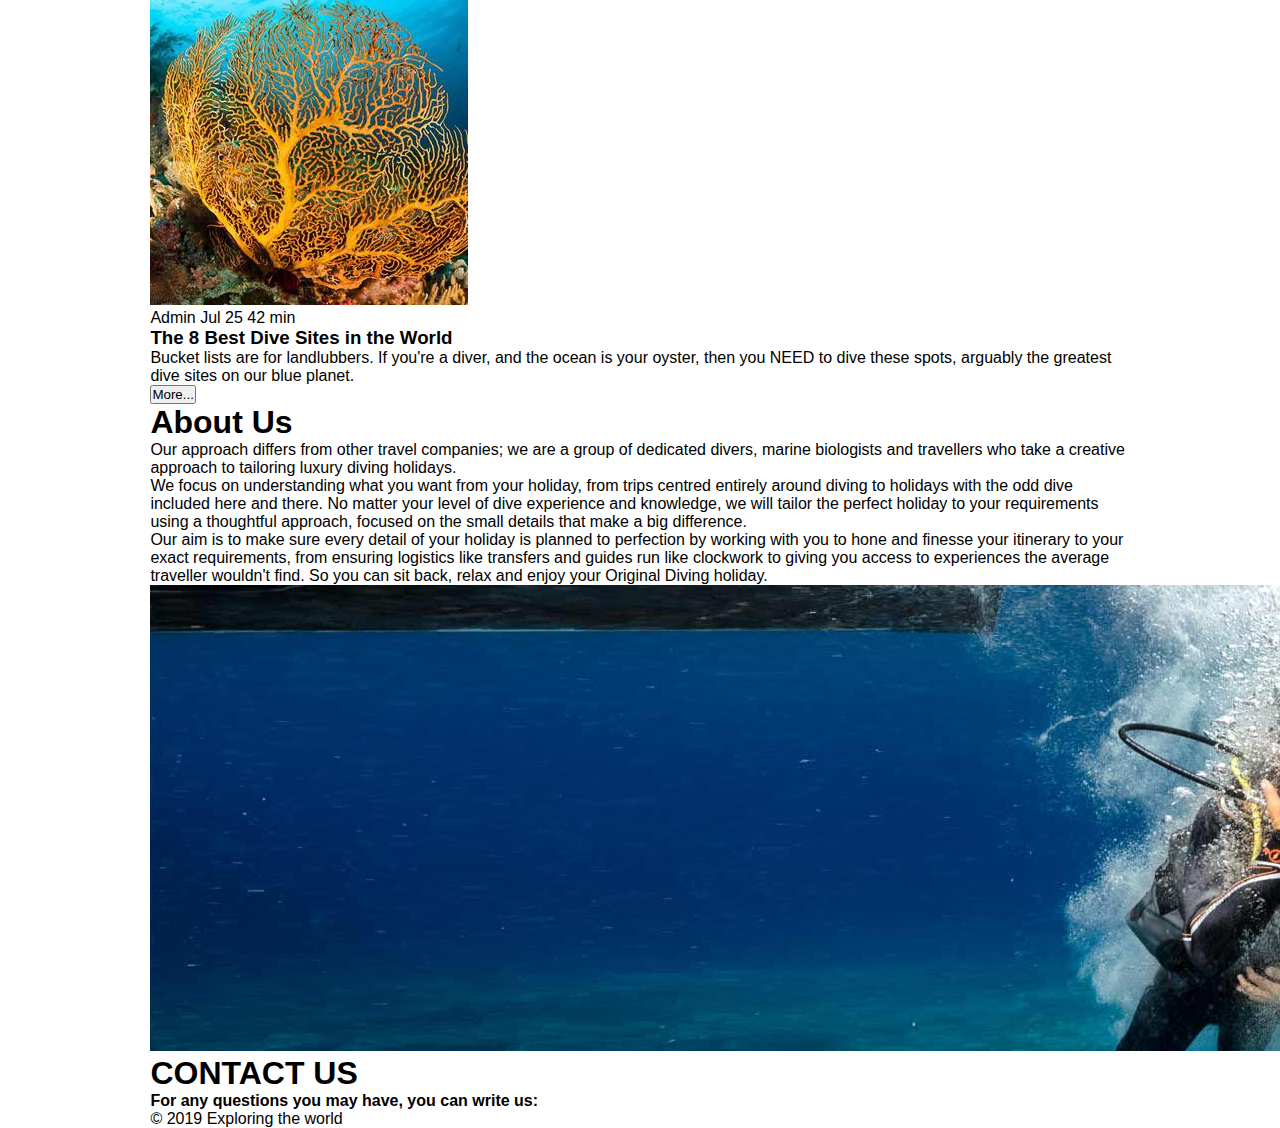
<file: FLX_homework_3/homework/index.html>
<!DOCTYPE html>
<html lang="en">

  <head>
    <meta charset="UTF-8">
    <meta name="viewport" content="width=device-width, initial-scale=1.0">
    <meta http-equiv="X-UA-Compatible" content="ie=edge">

    <!-- Styles should be switched here: -->

    <link rel="stylesheet" type="text/css" href="css/style1.css">
    <!-- <link rel="stylesheet" type="text/css" href="css/style2.css"> -->

    <title>Explore the world of ocean</title>
  </head>

  <body>
    <div class="main-wrapper">
      <header>
        <div class="top-wrapper">
          <div class="logo">
            <img src="img/logo.png" alt="">
          </div>

          <nav>
            <a role="button" href="#list" target="_self">Blog</a>
            <a role="button" href="#about" target="_self">About</a>
            <a role="button" href="#contact" target="_self">Contact</a>
          </nav>
        </div>
        <section>
          <h1>
            Explore the fantastic beauty of our world
          </h1>
          <a class="btn btn-top" href="#list" target="_self">Dive now</a>
        </section>
      </header>
      <main>
        <div class="toolbar">
          <input type="text" placeholder="Search">
        </div>
        <section class="post-list" id="list">
          <h1>Blog</h1>
          <article>
            <img src="img/post-1.jpg" alt="">
            <div>
              <div class="post">
                <div class="post-description">
                  Admin Jul 25 &#8226; 2 min
                </div>
                <h3>The Top Five Places To Learn To Dive</h3>
                <p>
                  Divers are really astronauts; gliding weightless through the ocean we observe alien worlds carpeted
                  in
                  vast fields of colourful corals with equally bizarre, enthralling inhabitants - from the foreign
                  clicks
                  of dolphins communicating to minute technicolour slugs (nudibranch). And best yet, you don't need
                  years
                  of gruelling training or a rocket to experience these watery worlds, just four days and a
                  eagle-ray-eyed
                  (sorry) ground control.
                </p>
              </div>
              <button class="btn">More...</button>
            </div>
          </article>
          <article>
            <img src="img/post-2.jpg" alt="">
            <div>
              <div class="post">
                <div class="post-description">
                  Admin Jul 25 &#8226; 10 min
                </div>
                <h3>Dive Into 2019</h3>
                <p>
                  As the nights draw in, the temperature drops (we had a good run) and businesses start to compete for
                  the
                  best Christmas TV ad (move aside Elton, Waitrose's Stollen takes the crown), the festive season is
                  upon
                  us. So, naturally, we've decided to bypass all of that and look straight ahead to next year, which is
                  shaping up to be a good'un. From a very exclusive expedition to the best new openings and
                  off-the-beaten
                  track diving adventures.
                </p>
              </div>
              <button class="btn">More...</button>
            </div>
          </article>
          <article>
            <img src="img/post-3.jpg" alt="">
            <div>
              <div class="post">
                <div class="post-description">
                  Admin Jul 25 &#8226; 15 min
                </div>
                <h3>Short Haul Winter Diving Destinations</h3>
                <p>
                  As we (at least those of us based in Europe) are slowly stepping into the cold of winter and dusting
                  off
                  our winter clothing, here at Original Diving, we've compiled our list of some top short-haul
                  winter-come-spring diving destinations. Here's a selection of places you can get to for a short break
                  where the temperature won't chill your bones and the waters remain unfrozen. Enjoy!
                </p>
              </div>
              <button class="btn">More...</button>
            </div>
          </article>
          <article>
            <img src="img/post-4.jpg" alt="">
            <div>
              <div class="post">
                <div class="post-description">
                  Admin Jul 25 &#8226; 20 min
                </div>
                <h3>Beat the System</h3>
                <p>
                  Question: do you consider yourself a canny operator (*taps nose and winks*)? Are you willing to buck
                  the
                  trend, go off-piste, roll the dice as it were? Well it's time to channel your inner wheeler dealer, à
                  la
                  Del Boy Trotter (perhaps without the dodgy gold medallions and morally ambiguous schemes), and beat
                  the
                  system, whether travelling out of season.
                </p>
              </div>
              <button class="btn">More...</button>
            </div>
          </article>
          <article>
            <img src="img/post-5.jpg" alt="">
            <div>
              <div class="post">
                <div class="post-description">
                  Admin Jul 25 &#8226; 28 min
                </div>
                <h3>Diving The Galapagos</h3>
                <p>
                  This year I turn 30. At the start of the year I decided that it was going to be a big year for me;
                  figure out my five year plan, set some challenges, say 'yes' to as much as possible and go on some
                  unforgettable trips. The five year plan is still a work in progress, however I did say 'yes' to
                  completing a ski marathon so that doubled with a challenge.
                </p>
              </div>
              <button class="btn">More...</button>
            </div>
          </article>
          <article>
            <img src="img/post-6.jpg" alt="">
            <div>
              <div class="post">
                <div class="post-description">
                  Admin Jul 25 42 min
                </div>
                <h3>The 8 Best Dive Sites in the World</h3>
                <p>Bucket lists are for landlubbers. If you're a diver, and the ocean is your oyster, then you NEED to
                  dive
                  these spots, arguably the greatest dive sites on our blue planet.</p>
              </div>
              <button class="btn">More...</button>
            </div>
          </article>
        </section>

        <section class="about" id="about">
          <div>
            <h1>About Us</h1>
            <p>
              Our approach differs from other travel companies; we are a group of dedicated divers, marine biologists
              and
              travellers who take a creative approach to tailoring luxury diving holidays.
            </p>
            <p>
              We focus on understanding what you want from your holiday, from trips centred entirely around diving to
              holidays with the odd dive included here and there. No matter your level of dive experience and
              knowledge,
              we will tailor the perfect holiday to your requirements using a thoughtful approach, focused on the small
              details that make a big difference.
            </p>
            <p>
              Our aim is to make sure every detail of your holiday is planned to perfection by working with you to hone
              and finesse your itinerary to your exact requirements, from ensuring logistics like transfers and guides
              run like clockwork to giving you access to experiences the average traveller wouldn't find. So you can
              sit
              back, relax and enjoy your Original Diving holiday.
            </p>
          </div>
          <div>
            <img src="img/about-section.jpg" alt="">
          </div>
        </section>

        <section class="contact-form" id="contact">
          <h1>CONTACT US</h1>
          <h4>For any questions you may have, you can write us:</h4>

          <!-- TODO: write form fields -->

        </section>
      </main>
      <footer>
        <span>&#169; 2019 Exploring the world</span>
      </footer>
    </div>
  </body>

</html>
</file>
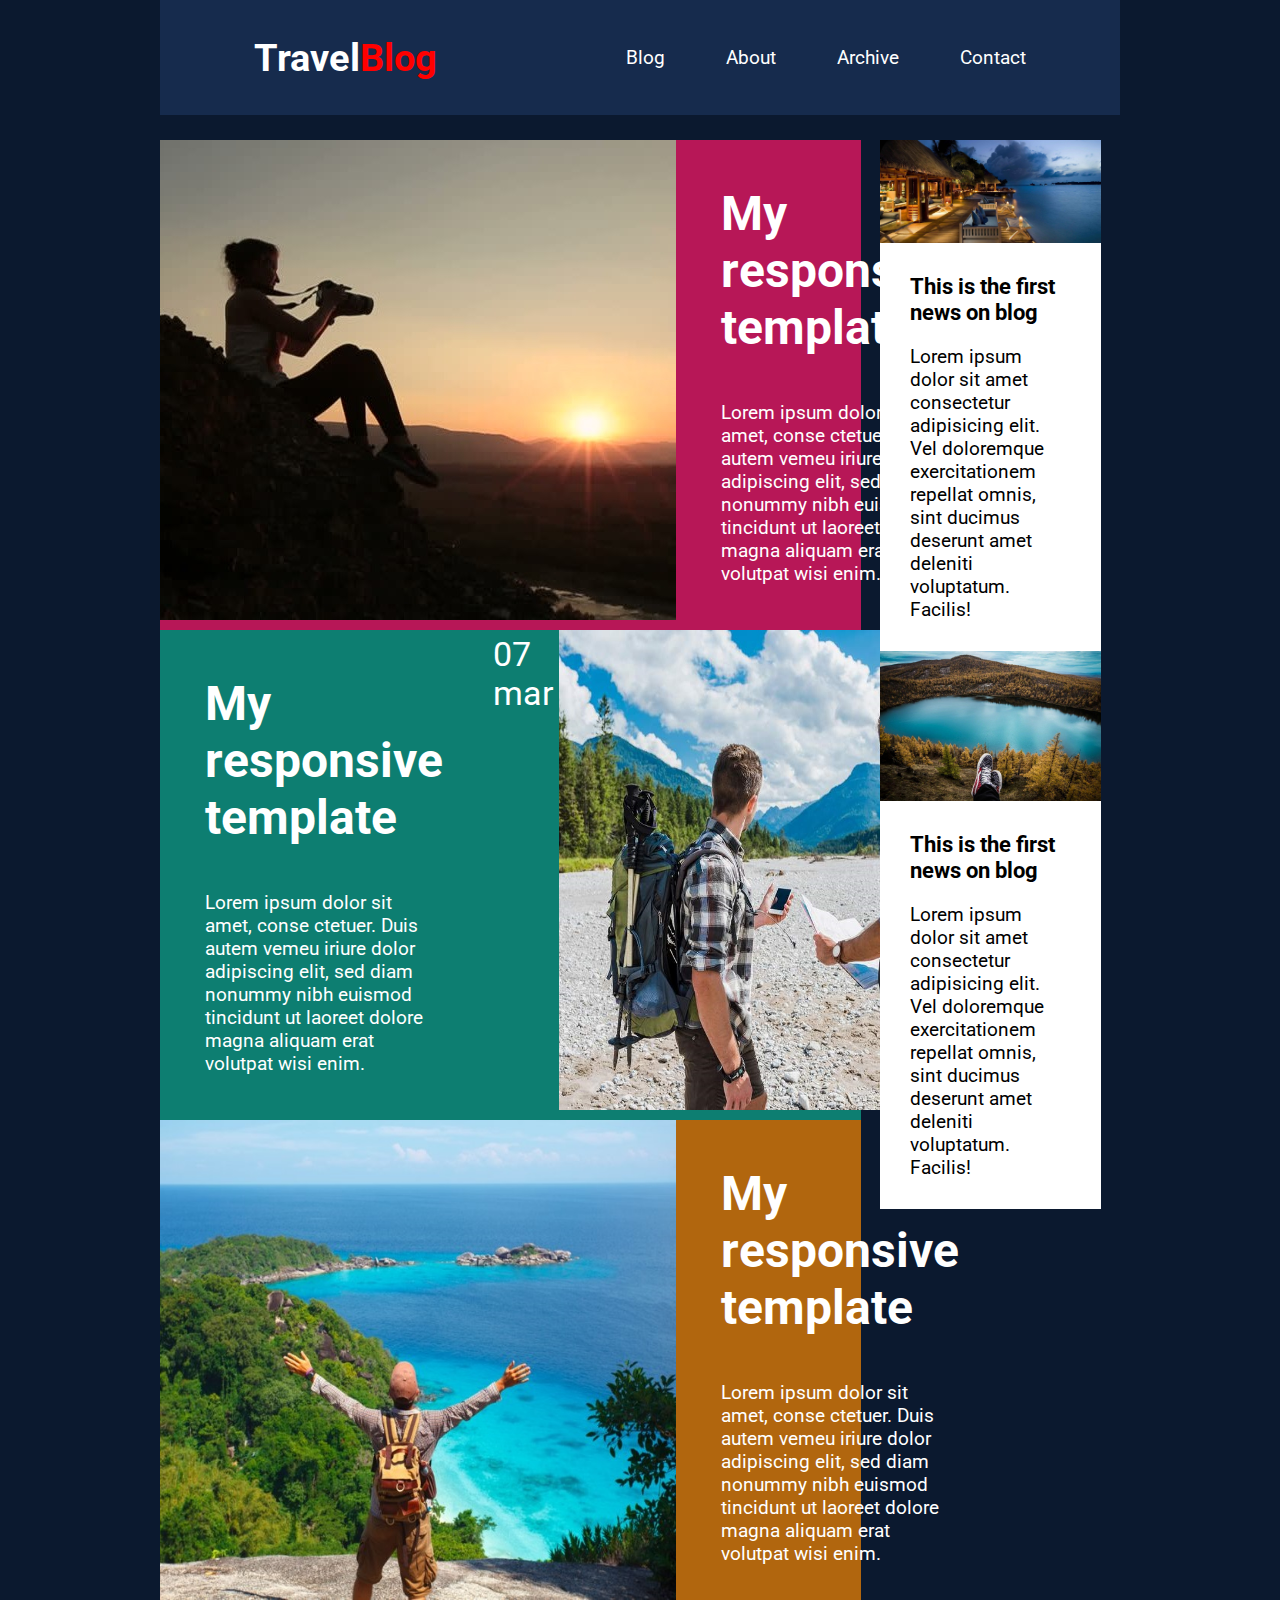
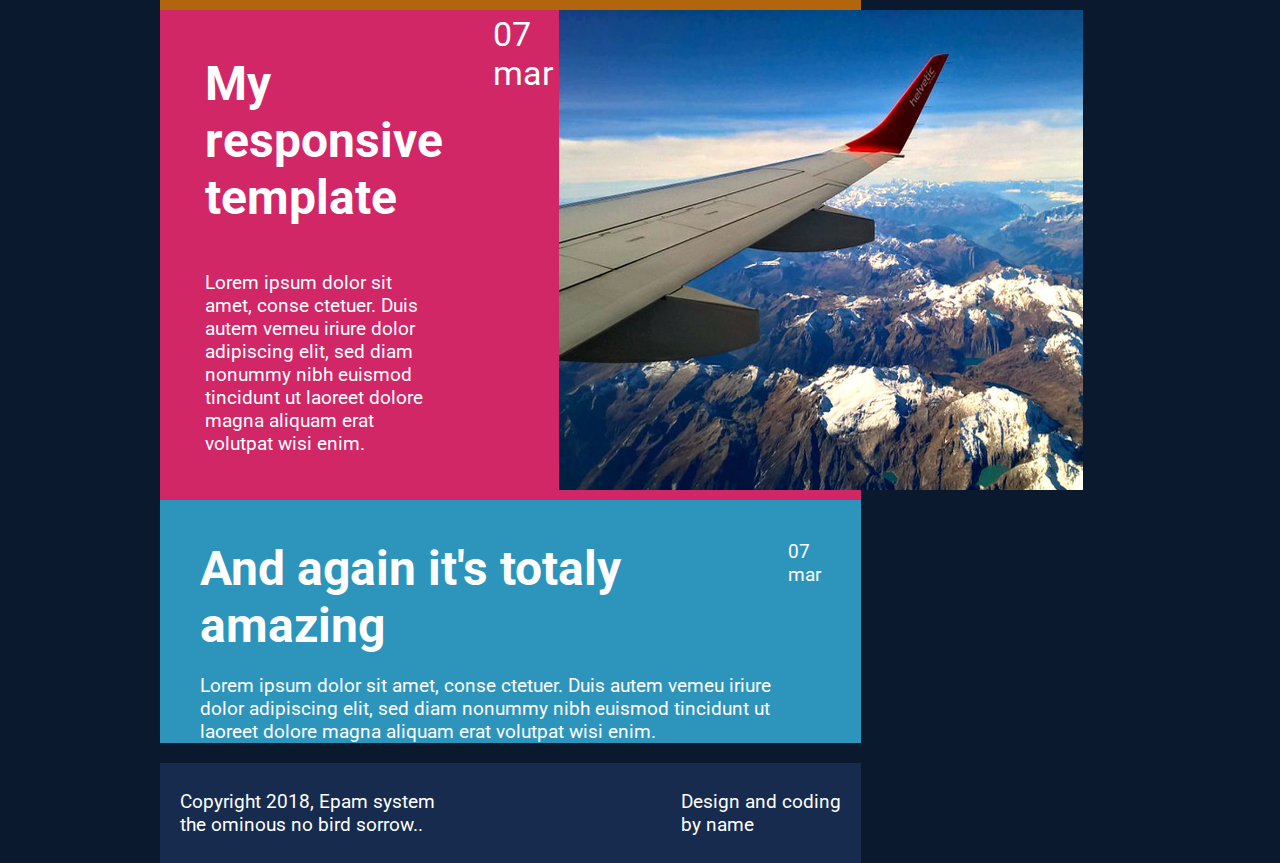
<file: FLX_homework_5/homework/src/index.html>
<!DOCTYPE html>
<html lang="zxx">
<head>
  <meta charset="UTF-8">
  <meta name="viewport" content="width=device-width, initial-scale=1.0">
  <meta http-equiv="X-UA-Compatible" content="ie=edge">
  <link rel="stylesheet" href="styles.css">
  <link href='https://fonts.googleapis.com/css?family=Roboto:400,100,300,700&subset=latin,latin-ext' rel='stylesheet' type='text/css'>      
  <title>Responsive</title>
</head>
<body>
  <header>
    <h1>Travel<span style="color: red;">Blog</span></h1>
    <div class="tabulation">&#9776;</div>
    <nav>
        <div><a href="#">Blog</a></div>
        <div><a href="#">About</a></div>
        <div><a href="#">Archive</a></div>
        <div><a href="#">Contact</a></div>
    </nav>
  </header>
  <main>
    <div class="main">
      <div class="post-1">
        <img src="../assets/post1.jpg" alt="post1">
        <div class="article">
          <div class="news">
            <h1>My responsive template</h1>
            <p>Lorem ipsum dolor sit amet, conse ctetuer. Duis autem vemeu iriure dolor adipiscing elit, sed diam nonummy nibh euismod tincidunt ut laoreet dolore magna aliquam erat volutpat wisi enim.</p>
          </div>
          <div class="date">07<br> mar</div>
        </div>
      </div>
      <div class="post-2">
        <div class="article">
          <div class="news">
            <h1>My responsive template</h1>
            <p>Lorem ipsum dolor sit amet, conse ctetuer. Duis autem vemeu iriure dolor adipiscing elit, sed diam nonummy nibh euismod tincidunt ut laoreet dolore magna aliquam erat volutpat wisi enim.</p>
          </div>
          <div class="date">07<br> mar</div>
        </div>
        <img src="../assets/post2.jpg" alt="post2">
      </div>
      <div class="post-3">
        <img src="../assets/post3.jpg" alt="post3">
        <div class="article">
          <div class="news">
            <h1>My responsive template</h1>
            <p>Lorem ipsum dolor sit amet, conse ctetuer. Duis autem vemeu iriure dolor adipiscing elit, sed diam nonummy nibh euismod tincidunt ut laoreet dolore magna aliquam erat volutpat wisi enim.</p>
          </div>
          <div class="date">07<br> mar</div>
        </div>
      </div>
      <div class="post-4">
        <div class="article">
          <div class="news">
            <h1>My responsive template</h1>
            <p>Lorem ipsum dolor sit amet, conse ctetuer. Duis autem vemeu iriure dolor adipiscing elit, sed diam nonummy nibh euismod tincidunt ut laoreet dolore magna aliquam erat volutpat wisi enim.</p>
          </div>
          <div class="date">07<br> mar</div>
        </div>
        <img src="../assets/post4.jpg" alt="post4">
      </div>
      <div class="post-5">
        <div class="article">
          <div class="news">
            <h1>And again it's totaly amazing</h1>
            <p>Lorem ipsum dolor sit amet, conse ctetuer. Duis autem vemeu iriure dolor adipiscing elit, sed diam nonummy nibh euismod tincidunt ut laoreet dolore magna aliquam erat volutpat wisi enim.</p>
          </div>
          <div class="date">07<br> mar</div>
        </div>
      </div>
    </div>
    <aside>
      <div class="article1">
        <img src="../assets/news1.jpg" alt="news1">
        <div class="min-article">
          <h3>This is the first news on blog</h3>
          <p>Lorem ipsum dolor sit amet consectetur adipisicing elit. Vel doloremque exercitationem repellat omnis, sint ducimus deserunt amet deleniti voluptatum. Facilis!</p>
        </div>
      </div>
      <div class="article2">
        <img src="../assets/news2.jpg" alt="news2">
        <div class="min-article">
          <h3>This is the first news on blog</h3>
          <p>Lorem ipsum dolor sit amet consectetur adipisicing elit. Vel doloremque exercitationem repellat omnis, sint ducimus deserunt amet deleniti voluptatum. Facilis!</p>
        </div>
      </div>
    </aside>
  </main>
  <footer>
    <p>
      Copyright 2018, Epam system<br />
      the ominous no bird sorrow..
    </p>
    <p>
      Design and coding<br />
      by name
    </p>
  </footer>
</body>
</html>
</file>
<file: FLX_homework_1/homework/style.css>
html,body,div,span,applet,object,iframe,h1,h2,h3,h4,h5,h6,p,blockquote,pre,a,abbr,acronym,address,big,cite,code,del,dfn,em,font,img,ins,kbd,q,s,samp,small,strike,strong,sub,sup,tt,var,b,u,i,center,dl,dt,dd,ol,ul,li,fieldset,form,label,legend,table,caption,tbody,tfoot,thead,tr,th,td{background:transparent;border:0;margin:0;padding:0;vertical-align:baseline}body{line-height:1}h1,h2,h3,h4,h5,h6{clear:both;font-weight:normal}ol,ul{list-style:none}blockquote{quotes:none}blockquote:before,blockquote:after{content:'';content:none}del{text-decoration:line-through}table{border-collapse:collapse;border-spacing:0}a img{border:0}#container{float:left;margin:0 -240px 0 0;width:100%}#primary,#secondary{float:right;overflow:hidden;width:220px}#secondary{clear:right}#footer{clear:both;width:100%}.one-column #content{margin:0 auto;width:640px}.single-attachment #content{margin:0 auto;width:900px}body,input,textarea,.page-title span,.pingback a.url{font-family:Georgia,"Bitstream Charter",serif}h3#comments-title,h3#reply-title,#access .menu,#access div.menu ul,#cancel-comment-reply-link,.form-allowed-tags,#site-info,#site-title,#wp-calendar,.comment-meta,.comment-body tr th,.comment-body thead th,.entry-content label,.entry-content tr th,.entry-content thead th,.entry-meta,.entry-title,.entry-utility,#respond label,.navigation,.page-title,.pingback p,.reply,.widget-title,.wp-caption-text{font-family:"Helvetica Neue",Arial,Helvetica,"Nimbus Sans L",sans-serif}input[type="submit"]{font-family:"Helvetica Neue",Arial,Helvetica,"Nimbus Sans L",sans-serif}pre{font-family:"Courier 10 Pitch",Courier,monospace}code{font-family:Monaco,Consolas,"Andale Mono","DejaVu Sans Mono",monospace}#access .menu-header,div.menu,#colophon,#branding,#main,#wrapper{margin:0 auto;width:940px}#wrapper{background:#fff;margin-top:20px;padding:0 20px}#footer-widget-area{overflow:hidden}#footer-widget-area .widget-area{float:left;margin-right:20px;width:220px}#footer-widget-area #fourth{margin-right:0}#site-info{float:left;font-size:14px;font-weight:bold;width:700px}#site-generator{float:right;width:220px}body{background:#f1f1f1}body,input,textarea{color:#666;font-size:12px;line-height:18px}hr{background-color:#e7e7e7;border:0;clear:both;height:1px;margin-bottom:18px}p{margin-bottom:18px}ul{list-style:square;margin:0 0 18px 1.5em}ol{list-style:decimal;margin:0 0 18px 1.5em}ol ol{list-style:upper-alpha}ol ol ol{list-style:lower-roman}ol ol ol ol{list-style:lower-alpha}ul ul,ol ol,ul ol,ol ul{margin-bottom:0}dl{margin:0 0 24px 0}dt{font-weight:bold}dd{margin-bottom:18px}strong{font-weight:bold}cite,em,i{font-style:italic}big{font-size:131.25%}ins{background:#ffc;text-decoration:none}blockquote{font-style:italic;padding:0 3em}blockquote cite,blockquote em,blockquote i{font-style:normal}pre{background:#f7f7f7;color:#222;line-height:18px;margin-bottom:18px;overflow:auto;padding:1.5em}abbr,acronym{cursor:help}sup,sub{height:0;line-height:1;position:relative;vertical-align:baseline}sup{bottom:1ex}sub{top:.5ex}small{font-size:smaller}input{margin-bottom:10px}input[type="text"],input[type="password"],input[type="email"],input[type="url"],input[type="number"],textarea{background:#f9f9f9;border:1px solid #ccc;box-shadow:inset 1px 1px 1px rgba(0,0,0,0.1);-moz-box-shadow:inset 1px 1px 1px rgba(0,0,0,0.1);-webkit-box-shadow:inset 1px 1px 1px rgba(0,0,0,0.1);padding:2px}a:link{color:#06c}a:visited{color:#743399}a:active,a:hover{color:#ff4b33}.screen-reader-text{clip:rect(1px,1px,1px,1px);overflow:hidden;position:absolute !important;height:1px;width:1px}#header{padding:30px 0 0 0}#site-title{float:left;font-size:30px;line-height:36px;margin:0 0 18px 0;width:700px}#site-title a{color:#000;font-weight:bold;text-decoration:none}#site-description{color:#000;clear:right;float:right;font-style:italic;margin:15px 0 18px 0;opacity:.65;width:220px}#branding img{border-top:4px solid #000;border-bottom:1px solid #000;display:block;float:left}#access{background:#000;display:block;float:left;margin:0 auto;width:940px}#access .menu-header,div.menu{font-size:13px;margin-left:12px;width:928px}#access .menu-header ul,div.menu ul{list-style:none;margin:0}#access .menu-header li,div.menu li{float:left;position:relative}#access a{color:#aaa;display:block;line-height:38px;padding:0 10px;text-decoration:none}#access ul ul{box-shadow:0 3px 3px rgba(0,0,0,0.2);-moz-box-shadow:0 3px 3px rgba(0,0,0,0.2);-webkit-box-shadow:0 3px 3px rgba(0,0,0,0.2);display:none;position:absolute;top:38px;left:0;float:left;width:180px;z-index:99999}#access ul ul li{min-width:180px}#access ul ul ul{left:100%;top:0}#access ul ul a{background:#333;line-height:1em;padding:10px;width:160px;height:auto}#access li:hover>a,#access ul ul:hover>a{background:#333;color:#fff}#access ul li:hover>ul{display:block}#access ul li.current_page_item>a,#access ul li.current_page_ancestor>a,#access ul li.current-menu-ancestor>a,#access ul li.current-menu-item>a,#access ul li.current-menu-parent>a{color:#fff}* html #access ul li.current_page_item a,* html #access ul li.current_page_ancestor a,* html #access ul li.current-menu-ancestor a,* html #access ul li.current-menu-item a,* html #access ul li.current-menu-parent a,* html #access ul li a:hover{color:#fff}#main{clear:both;overflow:hidden;padding:40px 0 0 0}#content{margin-bottom:36px}#content,#content input,#content textarea{color:#333;font-size:16px;line-height:24px}#content p,#content ul,#content ol,#content dd,#content pre,#content hr{margin-bottom:24px}#content ul ul,#content ol ol,#content ul ol,#content ol ul{margin-bottom:0}#content pre,#content kbd,#content tt,#content var{font-size:15px;line-height:21px}#content code{font-size:13px}#content dt,#content th{color:#000}#content h1,#content h2,#content h3,#content h4,#content h5,#content h6{color:#000;line-height:1.5em;margin:0 0 20px 0}#content table{border:1px solid #e7e7e7;margin:0 -1px 24px 0;text-align:left;width:100%}#content tr th,#content thead th{color:#777;font-size:12px;font-weight:bold;line-height:18px;padding:9px 24px;border-right:1px solid #e7e7e7}#content tr td{border-top:1px solid #e7e7e7;padding:6px 24px;border-right:1px solid #e7e7e7}#content tr.odd td{background:#f2f7fc}.hentry{margin:0 0 48px 0}.home .sticky{background:#f2f7fc;border-top:4px solid #000;margin-left:-20px;margin-right:-20px;padding:18px 20px}.single .hentry{margin:0 0 36px 0}.page-title{color:#000;font-size:14px;font-weight:bold;margin:0 0 36px 0}.page-title span{color:#333;font-size:16px;font-style:italic;font-weight:normal}.page-title a:link,.page-title a:visited{color:#777;text-decoration:none}.page-title a:active,.page-title a:hover{color:#ff4b33}#content .entry-title{color:#000;font-size:21px;font-weight:bold;line-height:1.3em;margin-bottom:0}.entry-title a:link,.entry-title a:visited{color:#000;text-decoration:none}.entry-title a:active,.entry-title a:hover{color:#ff4b33}.entry-meta{color:#777;font-size:12px}.entry-meta abbr,.entry-utility abbr{border:0}.entry-meta abbr:hover,.entry-utility abbr:hover{border-bottom:1px dotted #666}.single-author .by-author{position:absolute !important;clip:rect(1px 1px 1px 1px);clip:rect(1px,1px,1px,1px)}.entry-content,.entry-summary{clear:both;padding:12px 0 0 0}.entry-content .more-link{white-space:nowrap}#content .entry-summary p:last-child{margin-bottom:12px}.entry-content fieldset{border:1px solid #e7e7e7;margin:0 0 24px 0;padding:24px}.entry-content fieldset legend{background:#fff;color:#000;font-weight:bold;padding:0 24px}.entry-content input{margin:0 0 24px 0}.entry-content input.file,.entry-content input.button{margin-right:24px}.entry-content label{color:#777;font-size:12px}.entry-content select{margin:0 0 24px 0}.entry-content sup,.entry-content sub{font-size:10px}.entry-content blockquote.left{float:left;margin-left:0;margin-right:24px;text-align:right;width:33%}.entry-content blockquote.right{float:right;margin-left:24px;margin-right:0;text-align:left;width:33%}.page-link{clear:both;color:#000;font-weight:bold;line-height:48px;word-spacing:.5em}.page-link a:link,.page-link a:visited{background:#f1f1f1;color:#333;font-weight:normal;padding:.5em .75em;text-decoration:none}.home .sticky .page-link a{background:#d9e8f7}.page-link a:active,.page-link a:hover{color:#ff4b33}body.page .edit-link{clear:both;display:block}#entry-author-info{background:#f2f7fc;border-top:4px solid #000;clear:both;font-size:14px;line-height:20px;margin:24px 0;overflow:hidden;padding:18px 20px}#entry-author-info #author-avatar{background:#fff;border:1px solid #e7e7e7;float:left;height:60px;margin:0 -104px 0 0;padding:11px}#entry-author-info #author-description{float:left;margin:0 0 0 104px}#entry-author-info h2{color:#000;font-size:100%;font-weight:bold;margin-bottom:0}.entry-utility{clear:both;color:#777;font-size:12px;line-height:18px}.entry-meta a,.entry-utility a{color:#777}.entry-meta a:hover,.entry-utility a:hover{color:#ff4b33}#content .video-player{padding:0}.format-standard .wp-video,.format-standard .wp-audio-shortcode,.format-audio .wp-audio-shortcode,.format-standard .video-player{margin-bottom:24px}.home #content .format-aside p,.home #content .category-asides p{font-size:14px;line-height:20px;margin-bottom:10px;margin-top:0}.format-gallery .size-thumbnail img,.category-gallery .size-thumbnail img{border:10px solid #f1f1f1;margin-bottom:0}.format-gallery .gallery-thumb,.category-gallery .gallery-thumb{float:left;margin-right:20px;margin-top:-4px}.home #content .format-gallery .entry-utility,.home #content .category-gallery .entry-utility{padding-top:4px}.attachment .entry-content .entry-caption{font-size:140%;margin-top:24px}.attachment .entry-content .nav-previous a:before{content:'\2190\00a0'}.attachment .entry-content .nav-next a:after{content:'\00a0\2192'}#content img.size-auto,#content img.size-full,#content img.size-large,#content img.size-medium,#content .entry-attachment img,#content .widget-container img{max-width:100%;height:auto}#ie8 #content img.size-auto,#ie8 #content img.size-full,#ie8 #content img.size-large,#ie8 #content img.size-medium,#ie8 #content .entry-attachment img{width:auto}.alignleft,img.alignleft{display:inline;float:left;margin-right:24px;margin-top:4px}.alignright,img.alignright{display:inline;float:right;margin-left:24px;margin-top:4px}.aligncenter,img.aligncenter{clear:both;display:block;margin-left:auto;margin-right:auto}img.alignleft,img.alignright,img.aligncenter{margin-bottom:12px}.wp-caption{background:#f1f1f1;line-height:18px;margin-bottom:20px;max-width:100%;padding:4px;text-align:center}.wp-caption img{margin:5px 5px 0;max-width:622px}.wp-caption p.wp-caption-text{color:#777;font-size:12px;margin:5px}.wp-smiley{margin:0}.gallery{margin:0 auto 18px}.gallery .gallery-item{float:left;margin-top:0;text-align:center}.gallery-columns-1 .gallery-item{width:100%}.gallery-columns-2 .gallery-item{width:50%}.gallery-columns-3 .gallery-item{width:33%}.gallery-columns-4 .gallery-item{width:25%}.gallery-columns-5 .gallery-item{width:20%}.gallery-columns-6 .gallery-item{width:16%}.gallery-columns-7 .gallery-item{width:14%}.gallery-columns-8 .gallery-item{width:12%}.gallery-columns-9 .gallery-item{width:11%}.gallery-columns-1 img{max-width:620px}.gallery-columns-2 img{max-width:288px}.gallery-columns-3 img{max-width:177px}.gallery-columns-4 img{max-width:122px}.gallery-columns-5 img{max-width:88px}.gallery-columns-6 img{max-width:66px}.gallery-columns-7 img{max-width:50px}.gallery-columns-8 img{max-width:39px}.gallery-columns-9 img{max-width:29px}.gallery-item img{height:auto}.gallery-columns-2 .attachment-medium{max-width:92%;height:auto}.gallery-columns-4 .attachment-thumbnail{max-width:84%;height:auto}.gallery .gallery-caption{color:#777;font-size:12px;margin:0 0 12px}.gallery dl{margin:0}.gallery img{border:10px solid #f1f1f1}.gallery br+br{display:none}#content .entry-attachment img{display:block;margin:0 auto}.navigation{color:#777;font-size:12px;line-height:18px;overflow:hidden}.navigation a:link,.navigation a:visited{color:#777;text-decoration:none}.navigation a:active,.navigation a:hover{color:#ff4b33}.nav-previous{float:left;width:50%}.nav-next{float:right;text-align:right;width:50%}#nav-above{margin:0 0 18px 0}#nav-above{display:none}.paged #nav-above,.single #nav-above{display:block}#nav-below{margin:-18px 0 0 0}#comments{clear:both}#comments .navigation{padding:0 0 18px 0}h3#comments-title,h3#reply-title{color:#000;font-size:20px;font-weight:bold;margin-bottom:0}h3#comments-title{padding:24px 0}.commentlist{list-style:none;margin:0}.commentlist li.comment{border-bottom:1px solid #e7e7e7;line-height:24px;margin:0 0 24px 0;padding:0 0 0 56px;position:relative}.commentlist li:last-child{border-bottom:0;margin-bottom:0}#comments .comment-body ul,#comments .comment-body ol{margin-bottom:18px}#comments .comment-body p:last-child{margin-bottom:6px}#comments .comment-body blockquote p:last-child{margin-bottom:24px}.commentlist ol{list-style:decimal}.commentlist .avatar{position:absolute;top:4px;left:0}.comment-author cite{color:#000;font-style:normal;font-weight:bold}.comment-author .says{font-style:italic}.comment-meta{font-size:12px;margin:0 0 18px 0}.comment-meta a:link,.comment-meta a:visited{color:#777;text-decoration:none}.comment-meta a:active,.comment-meta a:hover{color:#ff4b33}.commentlist .bypostauthor>div{background:#f2f7fc;border-top:4px solid #000;margin-bottom:10px;padding:10px 0 0 20px}.reply{font-size:12px;padding:0 0 24px 0}.reply a,a.comment-edit-link{color:#777}.reply a:hover,a.comment-edit-link:hover{color:#ff4b33}.commentlist .children{list-style:none;margin:0}.commentlist .children li{border:0;margin:0}.nopassword,.nocomments{display:none}#comments .pingback{border-bottom:1px solid #e7e7e7;margin-bottom:18px;padding-bottom:18px}.commentlist li.comment+li.pingback{margin-top:-6px}#comments .pingback p{color:#777;display:block;font-size:12px;line-height:18px;margin:0}#comments .pingback .url{font-size:13px;font-style:italic}input[type="submit"]{color:#333}form{text-align:right}input{width:200px}#respond{border-top:1px solid #e7e7e7;margin:24px 0;overflow:hidden;position:relative}#respond p{margin:0}#respond .comment-notes{margin-bottom:1em}.form-allowed-tags{line-height:1em}.children #respond{margin:0 48px 0 0}h3#reply-title{margin:18px 0}#comments-list #respond{margin:0 0 18px 0}#comments-list ul #respond{margin:0}#cancel-comment-reply-link{font-size:12px;font-weight:normal;line-height:18px}#respond .required{color:#ff4b33;font-weight:bold}#respond label{color:#777;font-size:12px}#respond input{margin:0 0 9px;width:98%}#respond textarea{width:98%}#respond .form-allowed-tags{color:#777;font-size:12px;line-height:18px}#respond .form-allowed-tags code{font-size:11px}#respond .form-submit{margin:12px 0}#respond .form-submit input{font-size:14px;width:auto}.widget-area ul{list-style:none;margin-left:0}.widget-area ul ul{list-style:square;margin-left:1.3em}.widget-area select{max-width:100%}.widget_search #s{width:60%}.widget_search label{display:none}.widget-container{word-wrap:break-word;-webkit-hyphens:auto;-moz-hyphens:auto;hyphens:auto;margin:0 0 18px 0}.widget-container .wp-caption img{margin:auto}.widget-container.widget_image .wp-caption{width:auto}.widget-container.widget_image .wp-caption img{margin-left:-8px}.widget-title{color:#222;font-size:14px;font-weight:bold}.widget-area a:link,.widget-area a:visited{text-decoration:none}.widget-area a:active,.widget-area a:hover{text-decoration:underline}.widget-area .entry-meta{font-size:11px}#wp_tag_cloud div{line-height:1.6em}#wp-calendar{width:100%}#wp-calendar caption{color:#222;font-size:14px;font-weight:bold;padding-bottom:4px;text-align:left}#wp-calendar thead{font-size:11px}#wp-calendar tbody{color:#aaa}#wp-calendar tbody td{background:#f5f5f5;border:1px solid #fff;padding:3px 0 2px;text-align:center}#wp-calendar tbody .pad{background:0}#wp-calendar tfoot #next{text-align:right}.widget_rss a.rsswidget{color:#000}.widget_rss a.rsswidget:hover{color:#ff4b33}.widget_rss .widget-title img{width:11px;height:11px}#main .widget-area ul{margin-left:0;padding:0 20px 0 0}#main .widget-area ul ul{border:0;margin-left:1.3em;padding:0}#main .widget-container.music-player ul{margin:0}#footer{margin-bottom:20px}#colophon{border-top:4px solid #000;margin-top:-4px;overflow:hidden;padding:18px 0}#site-info{font-weight:bold}#site-info a{color:#000;text-decoration:none}#site-generator{font-style:italic;position:relative}#site-generator a{background:url(images/wordpress.png) center left no-repeat;color:#666;display:inline-block;line-height:16px;padding-left:20px;text-decoration:none}#site-generator a:hover{text-decoration:underline}img#wpstats{display:block;margin:0 auto 10px}pre{-webkit-text-size-adjust:140%}code{-webkit-text-size-adjust:160%}#access,.entry-meta,.entry-utility,.navigation,.widget-area{-webkit-text-size-adjust:120%}#site-description{-webkit-text-size-adjust:none}@media print{body{background:none !important}#wrapper{clear:both !important;display:block !important;float:none !important;position:relative !important}#header{border-bottom:2pt solid #000;padding-bottom:18pt}#colophon{border-top:2pt solid #000}#site-title,#site-description{float:none;line-height:1.4em;margin:0;padding:0}#site-title{font-size:13pt}.entry-content{font-size:14pt;line-height:1.6em}.entry-title{font-size:21pt}#access,#branding img,#respond,.comment-edit-link,.edit-link,.navigation,.page-link,.widget-area{display:none !important}#container,#header,#footer{margin:0;width:100%}#content,.one-column #content{margin:24pt 0 0;width:100%}.wp-caption p{font-size:11pt}#site-info,#site-generator{float:none;width:auto}#colophon{width:auto}img#wpstats{display:none}#site-generator a{margin:0;padding:0}#entry-author-info{border:1px solid #e7e7e7}#main{display:inline}.home .sticky{border:0}}img{width:140px;vertical-align:middle;display:block;margin:0 auto;margin-left:calc(50% - 50px);margin-bottom:20px}nav>a{padding:10px;color:#0279c1}nav>a b:hover{color:#00527a}nav>a:visited{color:#0279c1}article{padding-left:10px}footer{margin-top:20px;padding:40px 20px;text-align:center;background:#3333}
</file>
<file: FLX_homework_11/homework/assets/material-icons/material-icons.css>
@font-face {
  font-family: 'Material Icons';
  font-style: normal;
  font-weight: 400;
  src: url(MaterialIcons-Regular.eot); /* For IE6-8 */
  src: local('Material Icons'),
       local('MaterialIcons-Regular'),
       url(MaterialIcons-Regular.woff2) format('woff2'),
       url(MaterialIcons-Regular.woff) format('woff'),
       url(MaterialIcons-Regular.ttf) format('truetype');
}

.material-icons {
  font-family: 'Material Icons';
  font-weight: normal;
  font-style: normal;
  font-size: 24px;  /* Preferred icon size */
  display: inline-block;
  line-height: 1;
  text-transform: none;
  letter-spacing: normal;
  word-wrap: normal;
  white-space: nowrap;
  direction: ltr;

  /* Support for all WebKit browsers. */
  -webkit-font-smoothing: antialiased;
  /* Support for Safari and Chrome. */
  text-rendering: optimizeLegibility;

  /* Support for Firefox. */
  -moz-osx-font-smoothing: grayscale;

  /* Support for IE. */
  font-feature-settings: 'liga';
}
</file>
<file: FLX_homework_11/homework/assets/styles.css>
/* Your styles goes here */
#root {
    width: 60%;
    border: 1px solid black;
    margin: auto;
}

h1 {
    text-align: center;
}
.plus {
    background-color: black;
    color: white;
}
div.header {
    display: flex;
    justify-content: center;
    margin-bottom: 20px;
}
#todo {
    width: 80%;
}
div.header button {
    margin-left: 10px;
}
hr {
    width: 85%;
    border-width: 2px;
}
div.image {
    display: flex;
    flex-direction: column;
    /* justify-content: center; */
} 
div.image img {
    width: 50px;
    margin: 10px auto;
}

.append-div {
    padding-left: 60px;
    display: flex;
}
.chekboxing {
    margin-right: 20px;
}
</file>
<file: FLX_homework_12/homework/assets/styles.css>
/* Your styles go here */

.h1 {
    /* font-size: 24px;  */
}
.input {
    /* text-align: center; */
}
</file>
<file: FLX_homework_2/homework/css/general.css>
/* 

please don't edit this styles

*/

h2.tm-section-title {
    color: lightskyblue;
}

a:focus {
    color: #666;
    outline: 0
}

ul {
    padding: 0;
    margin: 0
}

body {
    background-color: #f5f5f5;
    color: #000;
    font-family: 'Open Sans', Helvetica, Arial, sans-serif;
    font-size: 16px;
    font-weight: 300;
    padding-top: 30px;
    overflow-x: hidden
}

section:before {
    position: absolute;
    z-index: 1
}

.box,
.tm-content-box,
.tm-main-nav {
    background-color: #fff
}

.tm-sidebar {
    z-index: 10;
    position: fixed;
    left: 0;
    right: 0;
    top: 0;
    width: 100%;
}

.tm-sidebar ul{
    margin: 0px;
    display: flex;
}

.tm-main-nav {
    font-size: 1.5em;
    text-align: center
}

.tm-nav-item {
    list-style: none;
    width: 100%;
}

.tm-nav-item-link {
    border: 1px solid transparent;
    color: #666;
    display: block;
    padding: 10px;
    width: 100%;
    -webkit-transition: all .3s ease;
    transition: all .3s ease
}

.carousel-indicators li,
.tm-banner-inner {
    border: 1px solid lightgrey
}


.tm-nav-item-link.active,
.tm-nav-item-link:hover {
    color: #666;
    text-decoration: none;
}

.tm-nav-item-link:focus {
    text-decoration: none
}

.tm-banner-text,
.tm-banner-title,
.tm-section-title {
    color: #666;
    font-weight: 300;
    margin: 0
}

.tm-section-title {
    margin-bottom: 20px
}

.tm-section-title-box {
    margin-bottom: 0
}

.tm-banner-title {
    font-size: 3.3em;
    letter-spacing: 2px;
    text-transform: uppercase
}

.tm-main-content {
    padding-top: 70px;
}

.tm-content-box {
    overflow: hidden;
    margin-bottom: 30px
}

.padding-medium {
    padding: 40px
}

.tm-banner {
    padding: 30px
}

.tm-banner-inner {
    padding: 30px 0;
    height: 100%;
    text-align: center;
    display: flex;
    -webkit-box-orient: vertical;
    -webkit-box-direction: normal;
    -webkit-flex-direction: column;
    -ms-flex-direction: column;
    flex-direction: column;
    -webkit-box-align: center;
    -webkit-align-items: center;
    -ms-flex-align: center;
    align-items: center;
    -webkit-box-pack: center;
    -webkit-justify-content: center;
    -ms-flex-pack: center;
    justify-content: center
}

.tm-banner-inner img{
    width: 120px;
}

.tm-banner-text {
    font-size: 1.4em
}

.boxes,
.tm-box-bg-title {
    display: -webkit-box;
    display: -webkit-flex;
    display: -ms-flexbox
}

/*.flex-item {*/
    /*-webkit-box-flex: 0 1 auto;*/
    /*-webkit-flex: 0 1 auto;*/
    /*-ms-flex: 0 1 auto;*/
    /*flex: 0 1 auto*/
/*}*/

.section-description {
    line-height: 1.8;
    margin-bottom: 25px
}

.section-description:last-child {
    margin-bottom: 0
}

.tm-team-description-container {
    max-width: 500px
}

.tm-team-info {
    display: flex
}

.box {
    list-style: none;
    width: 33.3333%;
    height: auto;
}

.box-bg {
    position: relative
}

.box-img {
    width: 100%;
}

.tm-box-bg-title {
    position: absolute;
    top: 0;
    right: 0;
    bottom: 0;
    left: 0;
    display: flex;
    -webkit-box-align: center;
    -webkit-align-items: center;
    -ms-flex-align: center;
    align-items: center;
    -webkit-box-pack: center;
    -webkit-justify-content: center;
    -ms-flex-pack: center;
    justify-content: center
}

.boxes {
    display: flex;
    -webkit-flex-wrap: wrap;
    -ms-flex-wrap: wrap;
    flex-wrap: wrap
}

.gallery-container a {
    cursor: -webkit-zoom-in;
    cursor: zoom-in
}

.carousel {
    position: relative;
    height: auto;
    padding: 50px 50px 80px;
    text-align: center
}

.carousel-indicators {
    bottom: 30px
}

.carousel-content {
    color: #000;
    display: -webkit-box;
    display: -webkit-flex;
    display: -ms-flexbox;
    display: flex;
    -webkit-box-align: center;
    -webkit-align-items: center;
    -ms-flex-align: center;
    align-items: center
}

.carousel-indicators .active {
    background-color: lightgrey
}

.contact-form {
    overflow: hidden
}

.form-control {
    border-radius: 0;
    font-size: 1em
}

.form-control:focus {
    border-color: lightgrey;
    box-shadow: inset 0 1px 1px rgba(0, 0, 0, .075), 0 0 8px rgba(153, 153, 153, .45)
}

.form-group {
    margin-bottom: 20px
}

.form-group-2-col-left {
    padding-left: 0;
    padding-right: 5px
}

.form-group-2-col-right {
    padding-right: 0;
    padding-left: 5px
}

.mandatory-field:after {
    position: absolute;
    top: 0;
    right: 7px
}

.carousel-inner>.carousel-item>a>img, .carousel-inner>.carousel-item>img, .img-contact-us {
    width: 100%;
}

.tm-footer {
    color: #666;
    padding-bottom: 15px
}
</file>
<file: FLX_homework_2/homework/css/style.css>
/* 

write your code here

*/
@media print {
    /*task1 */
    .flex-2-col {
        display: flex;
        align-items: center;
    }
    .tm-team-description-container .tm-section-title {
        margin-top: 200px;
        margin-left: 15px; 
    }
    body {
        width: 70%;
        margin: 0 auto;
    }
    section:not(:first-of-type), #about, .tm-sidebar {
        display: none;
    }
    .padding-medium,
    .tm-banner {
        padding: 0;
    }
    .flex-item>img {
        margin-top: 20px;
        margin-left: 20px;
        width: 300px;
        height: 170px;
    }
    .tm-content-box .padding-medium {
        width: 400px;
    }
    .padding-medium .tm-section-title {
        margin-top: 0;
    }
    p::first-letter {
        color: #87CEFA;
        font-size: 30px;
    }
    p:not(.tm-banner-text) {
        line-height: 1.7em;
        text-indent: 20px;
    }
    h2+p {
        font-style: italic;
    }
    .tm-team-description-container>.tm-section-title {
        color: #1120a8;
    }
}

@media screen {
    /*task2 */
    .box-bg h2:hover {
        background-color: lightskyblue;
        color: #fff;
    }

    /*task3 */
    p::first-letter {
        color:#87CEFA;
        font-size: 30px;
    }

    /*task4 */
    .tm-content-box, .tm-sidebar {
        box-shadow: 0px 0px 10px 0px rgba(0,0,0,0.75);
    }
    .tm-banner {
        background-color: #f5f5f5;
    }
    .tm-banner-inner {
        background-color: white;
    }
    
    /*task5 */
    section {
        position: relative;
    }
    section::before {
        content: "";
        position: absolute;
        left: 0px;
        top: 0px;
        border-top: 30px solid #87CEFA; 
        border-right: 180px solid transparent;
    }
   
    /*task6 */
    h2.tm-section-title {
        color: #87CEFA;
        letter-spacing: 5px;
    }

    /*task7 */
    h2 + p {
        font-style: italic;
    }

    /*task8 */
    p:not(.tm-banner-text) {
        line-height: 1.7em;
        text-indent: 20px;
    }
    .flex-2-col {
        display: flex;
    }
    /*task9 */
    .padding-medium ol li a {
        color: rgb(0, 0, 0);
    }
    .padding-medium ol li a:visited {
        text-decoration: underline;
    }
    .padding-medium ol li a:hover {
        text-decoration-line: underline;
        text-decoration-style: double;
        color: #87CEFA;
    }
    .text {
        position: relative;
    }
    .text::after {
        content: "New";
        position: absolute;
        top: 0;
        right: -20px;
        color: #FF0000;
        font-size: 10px;
    }

    /*task10 */
    .box:nth-child(even):nth-child(even) {
        background-color: #f5f5f5;
    }
    .box-work {
        padding: 10px;
    }
    .box-work div p {
        text-indent: 0;
    }
    .box-work div p::first-letter {
        color: #000000;
    }

    /*task11 */
    #contact.padding-medium .tm-section-title {
        letter-spacing: 0;
    }
    .submit-btn {
        position: relative;
        right: -855px;
        padding: 15px 60px;
        background-color: white;
        color: #87CEFA;
        border-color: #87CEFA; 
    }
    .submit-btn:hover {
        background-color: #87CEFA;
    }
    .mandatory-field::after {
        content: "*";
        color: red;
        font-weight: bold;
    }

    /*task12 */
    .tm-nav-item:hover {
        background-color: #f5f5f5;
    }
}
</file>
<file: FLX_homework_3/homework/css/style1.css>
* {
  padding: 0;
  margin: 0;
}

body {
  margin: 0 auto;
  width: 76.5%;
  font-family: Helvetica ,sans-serif;
}

header {
  background: url(../img/header_background_v1.jpg) center no-repeat;
  background-size: cover;
  height: 920px;
}

.top-wrapper .logo img {
  float: left;
  width: 230px;
}
.top-wrapper nav {
  margin-top: 20px;
  margin-right: 40px;
  width: 780px;
  font-size: 15px;
  text-transform: uppercase;
  float: right;
  display: flex;
  justify-content: space-around;
}
.top-wrapper nav a {
  text-decoration: none;
  color: #e5e6e6;
}
</file>
<file: FLX_homework_3/homework/css/style2.css>
/*
Error: Undefined variable: "$bgHeader".
        on line 3 of C:/Users/brato/epam/FLX/FLX_homework_3/homework/scss/_main.scss
        from line 3 of C:\Users\brato\epam\FLX\FLX_homework_3\homework\scss\style2.scss

1: // Do not edit this file
2: @import "variables2";
3: @import "main";

Backtrace:
C:/Users/brato/epam/FLX/FLX_homework_3/homework/scss/_main.scss:3
C:\Users\brato\epam\FLX\FLX_homework_3\homework\scss\style2.scss:3
C:/Program Files (x86)/Koala/rubygems/gems/sass-3.5.2/lib/sass/script/tree/variable.rb:49:in `_perform'
C:/Program Files (x86)/Koala/rubygems/gems/sass-3.5.2/lib/sass/script/tree/node.rb:50:in `perform'
C:/Program Files (x86)/Koala/rubygems/gems/sass-3.5.2/lib/sass/tree/visitors/perform.rb:402:in `visit_prop'
C:/Program Files (x86)/Koala/rubygems/gems/sass-3.5.2/lib/sass/tree/visitors/base.rb:36:in `visit'
C:/Program Files (x86)/Koala/rubygems/gems/sass-3.5.2/lib/sass/tree/visitors/perform.rb:162:in `block in visit'
C:/Program Files (x86)/Koala/rubygems/gems/sass-3.5.2/lib/sass/stack.rb:79:in `block in with_base'
C:/Program Files (x86)/Koala/rubygems/gems/sass-3.5.2/lib/sass/stack.rb:135:in `with_frame'
C:/Program Files (x86)/Koala/rubygems/gems/sass-3.5.2/lib/sass/stack.rb:79:in `with_base'
C:/Program Files (x86)/Koala/rubygems/gems/sass-3.5.2/lib/sass/tree/visitors/perform.rb:162:in `visit'
C:/Program Files (x86)/Koala/rubygems/gems/sass-3.5.2/lib/sass/tree/visitors/perform.rb:444:in `block (2 levels) in visit_rule'
C:/Program Files (x86)/Koala/rubygems/gems/sass-3.5.2/lib/sass/tree/visitors/perform.rb:444:in `map'
C:/Program Files (x86)/Koala/rubygems/gems/sass-3.5.2/lib/sass/tree/visitors/perform.rb:444:in `block in visit_rule'
C:/Program Files (x86)/Koala/rubygems/gems/sass-3.5.2/lib/sass/tree/visitors/perform.rb:183:in `with_environment'
C:/Program Files (x86)/Koala/rubygems/gems/sass-3.5.2/lib/sass/tree/visitors/perform.rb:442:in `visit_rule'
C:/Program Files (x86)/Koala/rubygems/gems/sass-3.5.2/lib/sass/tree/visitors/base.rb:36:in `visit'
C:/Program Files (x86)/Koala/rubygems/gems/sass-3.5.2/lib/sass/tree/visitors/perform.rb:162:in `block in visit'
C:/Program Files (x86)/Koala/rubygems/gems/sass-3.5.2/lib/sass/stack.rb:79:in `block in with_base'
C:/Program Files (x86)/Koala/rubygems/gems/sass-3.5.2/lib/sass/stack.rb:135:in `with_frame'
C:/Program Files (x86)/Koala/rubygems/gems/sass-3.5.2/lib/sass/stack.rb:79:in `with_base'
C:/Program Files (x86)/Koala/rubygems/gems/sass-3.5.2/lib/sass/tree/visitors/perform.rb:162:in `visit'
C:/Program Files (x86)/Koala/rubygems/gems/sass-3.5.2/lib/sass/tree/visitors/perform.rb:329:in `block (2 levels) in visit_import'
C:/Program Files (x86)/Koala/rubygems/gems/sass-3.5.2/lib/sass/tree/visitors/perform.rb:329:in `map'
C:/Program Files (x86)/Koala/rubygems/gems/sass-3.5.2/lib/sass/tree/visitors/perform.rb:329:in `block in visit_import'
C:/Program Files (x86)/Koala/rubygems/gems/sass-3.5.2/lib/sass/stack.rb:88:in `block in with_import'
C:/Program Files (x86)/Koala/rubygems/gems/sass-3.5.2/lib/sass/stack.rb:135:in `with_frame'
C:/Program Files (x86)/Koala/rubygems/gems/sass-3.5.2/lib/sass/stack.rb:88:in `with_import'
C:/Program Files (x86)/Koala/rubygems/gems/sass-3.5.2/lib/sass/tree/visitors/perform.rb:326:in `visit_import'
C:/Program Files (x86)/Koala/rubygems/gems/sass-3.5.2/lib/sass/tree/visitors/base.rb:36:in `visit'
C:/Program Files (x86)/Koala/rubygems/gems/sass-3.5.2/lib/sass/tree/visitors/perform.rb:162:in `block in visit'
C:/Program Files (x86)/Koala/rubygems/gems/sass-3.5.2/lib/sass/stack.rb:79:in `block in with_base'
C:/Program Files (x86)/Koala/rubygems/gems/sass-3.5.2/lib/sass/stack.rb:135:in `with_frame'
C:/Program Files (x86)/Koala/rubygems/gems/sass-3.5.2/lib/sass/stack.rb:79:in `with_base'
C:/Program Files (x86)/Koala/rubygems/gems/sass-3.5.2/lib/sass/tree/visitors/perform.rb:162:in `visit'
C:/Program Files (x86)/Koala/rubygems/gems/sass-3.5.2/lib/sass/tree/visitors/base.rb:52:in `block in visit_children'
C:/Program Files (x86)/Koala/rubygems/gems/sass-3.5.2/lib/sass/tree/visitors/base.rb:52:in `map'
C:/Program Files (x86)/Koala/rubygems/gems/sass-3.5.2/lib/sass/tree/visitors/base.rb:52:in `visit_children'
C:/Program Files (x86)/Koala/rubygems/gems/sass-3.5.2/lib/sass/tree/visitors/perform.rb:171:in `block in visit_children'
C:/Program Files (x86)/Koala/rubygems/gems/sass-3.5.2/lib/sass/tree/visitors/perform.rb:183:in `with_environment'
C:/Program Files (x86)/Koala/rubygems/gems/sass-3.5.2/lib/sass/tree/visitors/perform.rb:170:in `visit_children'
C:/Program Files (x86)/Koala/rubygems/gems/sass-3.5.2/lib/sass/tree/visitors/base.rb:36:in `block in visit'
C:/Program Files (x86)/Koala/rubygems/gems/sass-3.5.2/lib/sass/tree/visitors/perform.rb:190:in `visit_root'
C:/Program Files (x86)/Koala/rubygems/gems/sass-3.5.2/lib/sass/tree/visitors/base.rb:36:in `visit'
C:/Program Files (x86)/Koala/rubygems/gems/sass-3.5.2/lib/sass/tree/visitors/perform.rb:161:in `visit'
C:/Program Files (x86)/Koala/rubygems/gems/sass-3.5.2/lib/sass/tree/visitors/perform.rb:10:in `visit'
C:/Program Files (x86)/Koala/rubygems/gems/sass-3.5.2/lib/sass/tree/root_node.rb:36:in `css_tree'
C:/Program Files (x86)/Koala/rubygems/gems/sass-3.5.2/lib/sass/tree/root_node.rb:20:in `render'
C:/Program Files (x86)/Koala/rubygems/gems/sass-3.5.2/lib/sass/engine.rb:290:in `render'
C:/Program Files (x86)/Koala/rubygems/gems/sass-3.5.2/lib/sass/exec/sass_scss.rb:400:in `run'
C:/Program Files (x86)/Koala/rubygems/gems/sass-3.5.2/lib/sass/exec/sass_scss.rb:63:in `process_result'
C:/Program Files (x86)/Koala/rubygems/gems/sass-3.5.2/lib/sass/exec/base.rb:52:in `parse'
C:/Program Files (x86)/Koala/rubygems/gems/sass-3.5.2/lib/sass/exec/base.rb:19:in `parse!'
C:/Program Files (x86)/Koala/rubygems/gems/sass-3.5.2/bin/sass:13:in `<top (required)>'
C:/Program Files (x86)/Koala/bin/sass:22:in `load'
C:/Program Files (x86)/Koala/bin/sass:22:in `<main>'
*/
body:before {
  white-space: pre;
  font-family: monospace;
  content: "Error: Undefined variable: \"$bgHeader\".\A         on line 3 of C:/Users/brato/epam/FLX/FLX_homework_3/homework/scss/_main.scss\A         from line 3 of C:\Users\brato\epam\FLX\FLX_homework_3\homework\scss\style2.scss\A \A 1: // Do not edit this file\A 2: @import \"variables2\";\A 3: @import \"main\";"; }
</file>
<file: FLX_homework_5/homework/src/styles.css>
/*
 * Feel free to change name of colors if you need it
 * Feel free to add new colors if you need it
 */
/* :root {
  --bg-color--dark: #0b192f;
  --bg-color--header: #162b4d;
  --link: #fff;
  --link--hover: #b8b8b8;
  --bg-footer-color: #162b4d;;
} */

body {
  font-family: roboto;
}
.post-1 {
	background: #B71757;
}
.post-2 {
	background: #0D7E71;
}
.post-3 {
	background: #b1660e;
}
.post-4 {
	background: #d12767;
}
.post-5 {
	background: #2d95bb;
}

* {
  margin: 0;
  padding: 0;
}
body {
  background-color: #0b192f;
  overflow: auto;
  margin: 0 auto;
  font-family: 'Roboto';
  width: 75%;
  min-height: 100%;
  font-size: 1.2em;
}

/* Header */
header {
  background-color: #162b4d;
  color: #fff;
  display: flex;
  justify-content: space-around;
  align-items: center;
  min-height: 115px;
}
header .tabulation {
  display: none;
}
header nav {
  display: flex;
  justify-content: space-between;
  flex-basis: 400px;
}
header nav a {
  text-decoration: none;
  color: white;
}

/* Main */
.main {
 max-width: 73%; 
}
main .post-1 {
  margin-top: 25px;
  display: flex;
}
.post-2, .post-3, .post-4 {
  display: flex;
}

main .post-1 img,
main .post-3 img
 {
  display: block; 
  max-width: 100%;
  height: 480px;
  width: 516px;
  /* float: left; */
}
main .post-2 img,
main .post-4 img {
  display: block;
  max-width: 100%;
  height: 480px;
  width: 524px;
}

main .post-1 .article,
main .post-2 .article,
main .post-3 .article,
main .post-4 .article {
  color: white;
  min-height: 480px;
  display: flex;
}

main .post-1 .article .news,
main .post-2 .article .news,
main .post-3 .article .news,
main .post-4 .article .news{
  margin: 45px;
}
main .post-1 .article .news h1,
main .post-2 .article .news h1,
main .post-3 .article .news h1,
main .post-4 .article .news h1 {
  font-size: 48px;
  margin-bottom: 45px;
}
main .post-1 .article .date,
main .post-2 .article .date,
main .post-3 .article .date,
main .post-4 .article .date {
  font-size: 1.75em;
  margin: 5px;
}

main .post-5 .article {
  color: white;
  min-height: 160px;
  padding: 40px 40px 0 40px;
  display: flex;
}
main .post-5 .article .news h1 {
  font-size: 48px;
  margin-bottom: 20px;
}

main {
  display: flex;
}
main aside {
  width: 23%;
  margin: 25px 0 2% 2%;
}

main aside .article1 img,
main aside .article2 img {
  max-width: 100%;
  display: block;
}
main aside .article1 .min-article,
main aside .article2 .min-article {
  background-color: white;
  padding: 30px;
}
main aside .article1 .min-article h3,
main aside .article2 .min-article h3{
  margin-bottom: 20px;
}

/* Footer */
footer {
  display: flex;
  justify-content: space-between;
  max-width: 73%;
  margin-top: 20px;
  min-height: 100px;
  background-color:#162b4d;
  align-items: center;
}
footer p {
  margin: 20px;
  color: white;
}

@media all and (max-width: 768px) {
  body {
    width: 100%;
  }
  .tabulation {
    display: block;
  }
  main {
    display: block;
    clear: all;
  }
}
</file>
